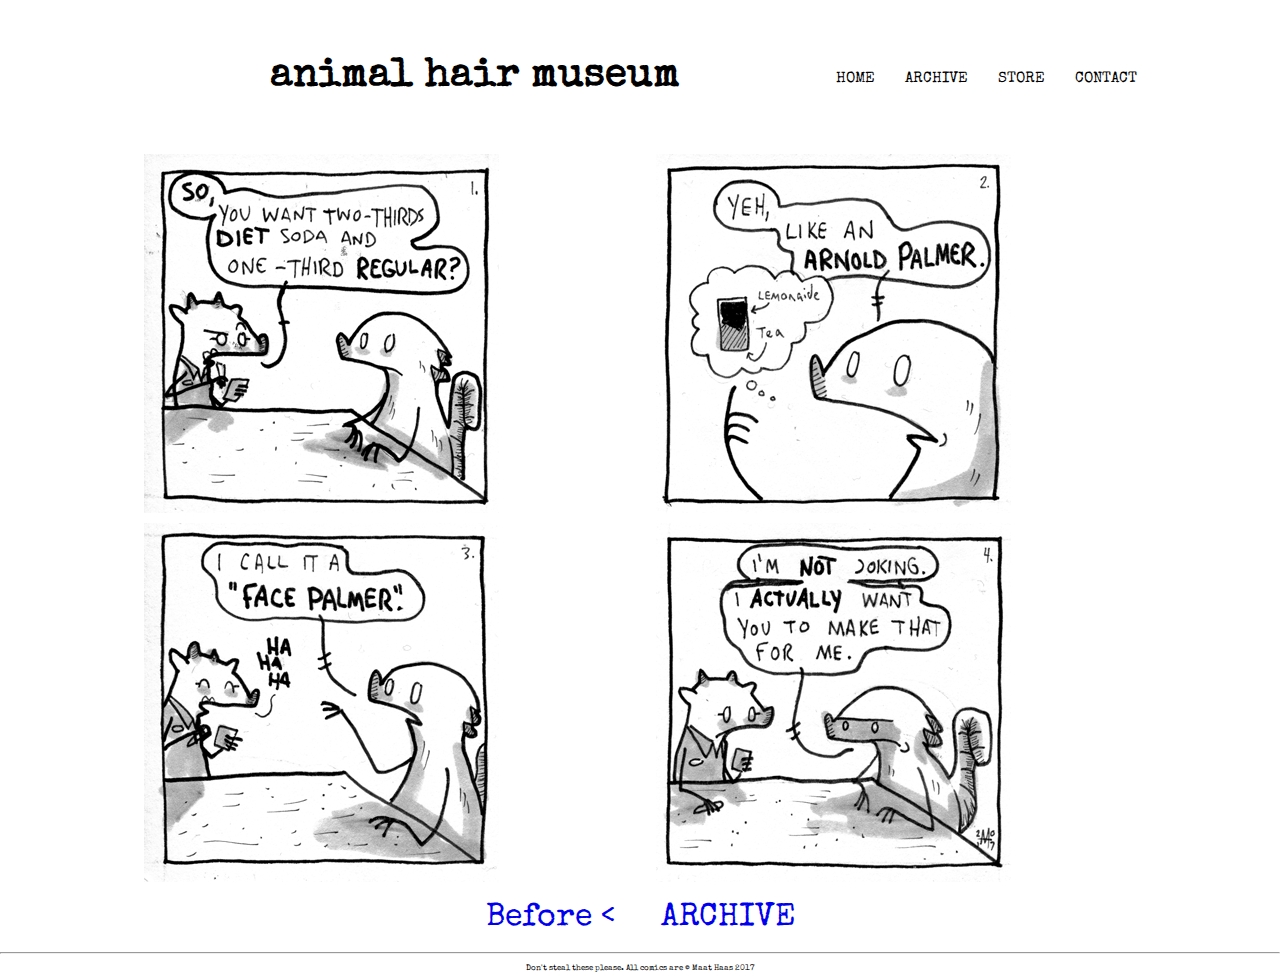
<file: index.html>
<!DOCTYPE html>
<html>
<head>
    <meta charset="UTF-8">
    <title>The Animal Hair Museum's Museum of Animal Hair Museums</title>

<!-- Style Sheet -->
    <link rel = "stylesheet" type = "text/css" href = "css/normalize.css">
    <link rel = "stylesheet" type = "text/css" href = "css/site.css">
    <link rel = "stylesheet" type = "text/css" href = "css/flexbox.css">
    <link rel = "icon" href="img/ahmCrown32x32.jpg" sizes="32x32">
    <link rel = "icon" href="img/ahmCrown192x192.jpg" sizes="192x192">
    <link rel = "apple-touch-icon-precomposed" href="img/ahmCrown180x180.jpg">
<!-- /Style Sheet -->

<!-- Google Fonts -->
    <link href="https://fonts.googleapis.com/css?family=Special+Elite" rel="stylesheet">
<!-- /Google Fonts -->

</head>
<body>

<!-- Header -->
    <header class="main-header">
        <h1 class="name">
            <a href="#" style="color: #000000; text-decoration: none">
                animal hair museum
            </a></h1>
        <ul class="main-nav">
            <li><a href="index.html">home</a></li>
            <li><a href="archive.html">archive</a></li>
            <li class="dropdown"><a href="javascript:void(0)" class="dropbtn">store</a>
            <div class="dropdown-content">
                <a href="http://ahmcomic.bigcartel.com">Big Cartel</a>
                <a href="https://maathaas.threadless.com">Threadless</a>
            </li>
            <li class="dropdown"><a href="javascript:void(0)" class="dropbtn">contact</a>
            <div class="dropdown-content">
                <a href="https://www.facebook.com/AnimalHairMuseum">Facebook</a>
                <a href="https://www.instagram.com/animalhairmuseum/">Instagram</a>
                <a href="https://animalhairmuseum.tumblr.com">Tumblr</a>
                <a href="mailto:animalhairmuseum@gmail.com">Email</a>
            </li>
            </div>
        </ul>
    </header>
<!-- /Header -->

<!-- Comic -->
<div class="row">
    <div class="primary col">
        <img src="img/testCmx/0135/panel1.gif" onclick="openModal();currentSlide(1)" class="hover-shadow">
    </div>
    <div class="secondary col">
        <img src="img/testCmx/0135/panel2.gif" onclick="openModal();currentSlide(2)" class="hover-shadow">
    </div>
</div>
<div class="row">
    <div class="primary col">
        <img src="img/testCmx/0135/panel3.gif" onclick="openModal();currentSlide(3)" class="hover-shadow">
    </div>
    <div class="secondary col">
        <img src="img/testCmx/0135/panel4.gif" onclick="openModal();currentSlide(4)" class="hover-shadow">
    </div>
</div>
<!-- /Comic -->

<!-- Modal -->
<div id="myModal" class="modal">
  <span class="close cursor" onclick="closeModal()">&times;</span>
  <div class="modal-content">

    <div class="mySlides">
      <div class="numbertext">1 / 4</div>
        <img src="img/testCmx/0135/panel1.gif">
    </div>

    <div class="mySlides">
      <div class="numbertext">2 / 4</div>
        <img src="img/testCmx/0135/panel2.gif">
    </div>

    <div class="mySlides">
      <div class="numbertext">3 / 4</div>
        <img src="img/testCmx/0135/panel3.gif">
    </div>

    <div class="mySlides">
      <div class="numbertext">4 / 4</div>
        <img src="img/testCmx/0135/panel4.gif">
    </div>

    <a class="prev" onclick="plusSlides(-1)">&#10094;</a>
    <a class="next" onclick="plusSlides(1)">&#10095;</a>

    <div class="column">
      <img class="demo" src="img/testCmx/0135/panel1.gif" onclick="currentSlide(1)" alt="panel one">
    </div>

    <div class="column">
      <img class="demo" src="img/testCmx/0135/panel2.gif" onclick="currentSlide(2)" alt="panel two">
    </div>

    <div class="column">
      <img class="demo" src="img/testCmx/0135/panel3.gif" onclick="currentSlide(3)" alt="panel three">
    </div>

    <div class="column">
      <img class="demo" src="img/testCmx/0135/panel4.gif" onclick="currentSlide(4)" alt="panel four">
    </div>
  </div>
</div>

<!-- Navigation -->
<div class="navigation">
    <a href="comic/0134/index.html" alt="PREV">  Before &lt; &nbsp; &nbsp;  </a>
    <a href="archive.html" alt="ARCHIVE"> ARCHIVE </a>
</div>
<!-- /Navigation -->

<!-- Copyright -->
<hr>
<div class="copyright">
Don't steal these please. All comics are © Maat Haas 2017 
    </div>
<!-- /Copyright -->

<!-- JavaScript -->
<script src="js/app.js"></script>
<!-- /JavaScript -->
</body>
</html>
</file>
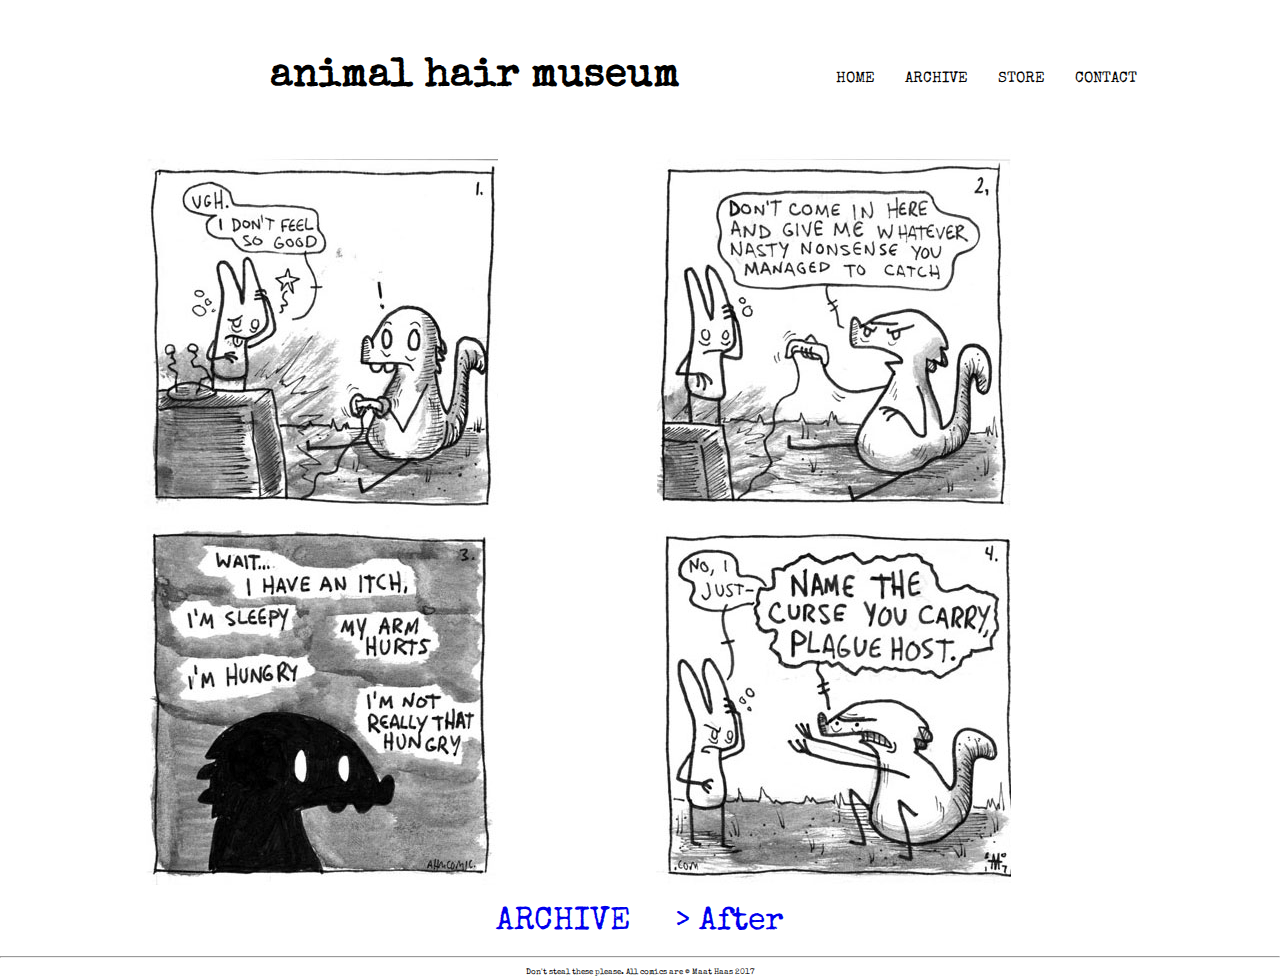
<file: comic/0124/index.html>
<!DOCTYPE html>
<html>
<head>
    <meta charset="UTF-8">
    <title>The Animal Hair Museum's Museum of Animal Hair Museums</title>

<!-- Style Sheet -->
    <link rel = "stylesheet" type = "text/css" href = "../../css/normalize.css">
    <link rel = "stylesheet" type = "text/css" href = "../../css/site.css">
    <link rel = "stylesheet" type = "text/css" href = "../../css/flexbox.css">
    <link rel = "icon" href="../../img/ahmCrown32x32.jpg" sizes="32x32">
    <link rel = "icon" href="../../img/ahmCrown192x192.jpg" sizes="192x192">
    <link rel = "apple-touch-icon-precomposed" href="../../img/ahmCrown180x180.jpg">
<!-- /Style Sheet -->

<!-- Google Fonts -->
    <link href="https://fonts.googleapis.com/css?family=Special+Elite" rel="stylesheet">
<!-- /Google Fonts -->

</head>
<body>

<!-- Header -->
    <header class="main-header">
        <h1 class="name">
            <a href="#" style="color: #000000; text-decoration: none">
                animal hair museum
            </a></h1>
        <ul class="main-nav">
            <li><a href="../../index.html">home</a></li>
            <li><a href="../../archive.html">archive</a></li>
            <li class="dropdown"><a href="javascript:void(0)" class="dropbtn">store</a>
            <div class="dropdown-content">
                <a href="http://ahmcomic.bigcartel.com">Big Cartel</a>
                <a href="https://maathaas.threadless.com">Threadless</a>
            </li>
            <li class="dropdown"><a href="javascript:void(0)" class="dropbtn">contact</a>
            <div class="dropdown-content">
                <a href="https://www.facebook.com/AnimalHairMuseum">Facebook</a>
                <a href="https://www.instagram.com/animalhairmuseum/">Instagram</a>
                <a href="https://animalhairmuseum.tumblr.com">Tumblr</a>
                <a href="mailto:animalhairmuseum@gmail.com">Email</a>
            </li>
            </div>
        </ul>
    </header>
<!-- /Header -->

<!-- Comic -->
<div class="row">
    <div class="primary col">
        <img src="../../img/testCmx/0124/panel1.gif" onclick="openModal();currentSlide(1)" class="hover-shadow">
    </div>
    <div class="secondary col">
        <img src="../../img/testCmx/0124/panel2.gif" onclick="openModal();currentSlide(2)" class="hover-shadow">
    </div>
</div>
<div class="row">
    <div class="primary col">
        <img src="../../img/testCmx/0124/panel3.gif" onclick="openModal();currentSlide(3)" class="hover-shadow">
    </div>
    <div class="secondary col">
        <img src="../../img/testCmx/0124/panel4.gif" onclick="openModal();currentSlide(4)" class="hover-shadow">
    </div>
</div>
<!-- /Comic -->

<!-- Modal -->
<div id="myModal" class="modal">
  <span class="close cursor" onclick="closeModal()">&times;</span>
  <div class="modal-content">

    <div class="mySlides">
      <div class="numbertext">1 / 4</div>
        <img src="../../img/testCmx/0124/panel1.gif">
    </div>

    <div class="mySlides">
      <div class="numbertext">2 / 4</div>
        <img src="../../img/testCmx/0124/panel2.gif">
    </div>

    <div class="mySlides">
      <div class="numbertext">3 / 4</div>
        <img src="../../img/testCmx/0124/panel3.gif">
    </div>

    <div class="mySlides">
      <div class="numbertext">4 / 4</div>
        <img src="../../img/testCmx/0124/panel4.gif">
    </div>

    <a class="prev" onclick="plusSlides(-1)">&#10094;</a>
    <a class="next" onclick="plusSlides(1)">&#10095;</a>

    <div class="column">
      <img class="demo" src="../../img/testCmx/0124/panel1.gif" onclick="currentSlide(1)" alt="panel one">
    </div>

    <div class="column">
      <img class="demo" src="../../img/testCmx/0124/panel2.gif" onclick="currentSlide(2)" alt="panel two">
    </div>

    <div class="column">
      <img class="demo" src="../../img/testCmx/0124/panel3.gif" onclick="currentSlide(3)" alt="panel three">
    </div>

    <div class="column">
      <img class="demo" src="../../img/testCmx/0124/panel4.gif" onclick="currentSlide(4)" alt="panel four">
    </div>
  </div>
</div>

<!-- Navigation -->
<div class="navigation">
    <a href="../../archive.html" alt="ARCHIVE"> ARCHIVE </a>
    <a href="../../comic/0125/index.html" alt="NEXT">  &nbsp; &nbsp; &gt; After  </a>
</div>
<!-- /Navigation -->

<!-- Copyright -->
<hr>
<div class="copyright">
Don't steal these please. All comics are © Maat Haas 2017 
    </div>
<!-- /Copyright -->

<!-- JavaScript -->
<script src="../../js/app.js"></script>
<!-- /JavaScript -->
</body>
</html>
</file>
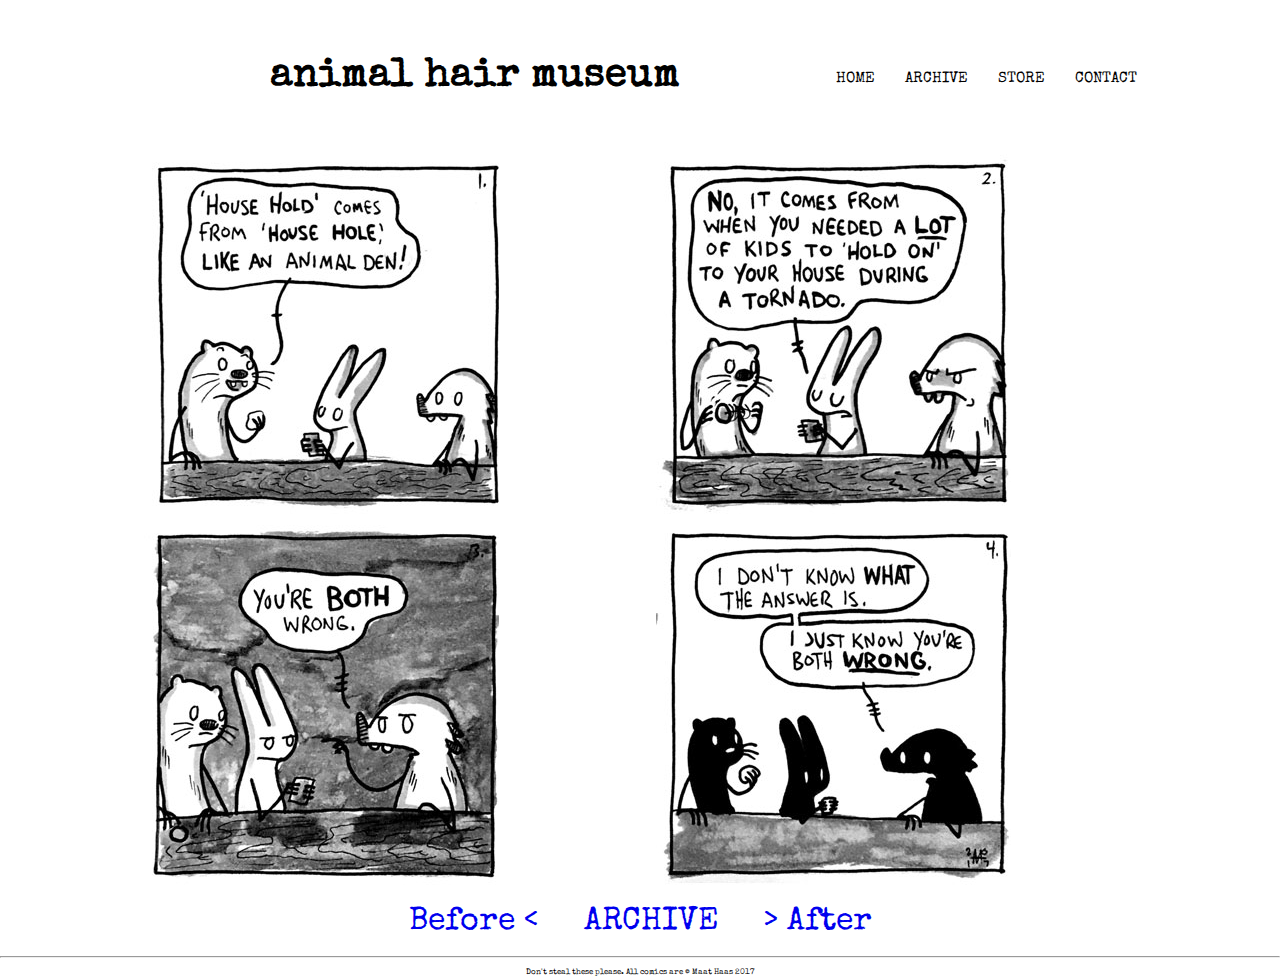
<file: comic/0125/index.html>
<!DOCTYPE html>
<html>
<head>
    <meta charset="UTF-8">
    <title>The Animal Hair Museum's Museum of Animal Hair Museums</title>

<!-- Style Sheet -->
    <link rel = "stylesheet" type = "text/css" href = "../../css/normalize.css">
    <link rel = "stylesheet" type = "text/css" href = "../../css/site.css">
    <link rel = "stylesheet" type = "text/css" href = "../../css/flexbox.css">
    <link rel = "icon" href="../../img/ahmCrown32x32.jpg" sizes="32x32">
    <link rel = "icon" href="../../img/ahmCrown192x192.jpg" sizes="192x192">
    <link rel = "apple-touch-icon-precomposed" href="../../img/ahmCrown180x180.jpg">
<!-- /Style Sheet -->

<!-- Google Fonts -->
    <link href="https://fonts.googleapis.com/css?family=Special+Elite" rel="stylesheet">
<!-- /Google Fonts -->

</head>
<body>

<!-- Header -->
    <header class="main-header">
        <h1 class="name">
            <a href="#" style="color: #000000; text-decoration: none">
                animal hair museum
            </a></h1>
        <ul class="main-nav">
            <li><a href="../../index.html">home</a></li>
            <li><a href="../../archive.html">archive</a></li>
            <li class="dropdown"><a href="javascript:void(0)" class="dropbtn">store</a>
            <div class="dropdown-content">
                <a href="http://ahmcomic.bigcartel.com">Big Cartel</a>
                <a href="https://maathaas.threadless.com">Threadless</a>
            </li>
            <li class="dropdown"><a href="javascript:void(0)" class="dropbtn">contact</a>
            <div class="dropdown-content">
                <a href="https://www.facebook.com/AnimalHairMuseum">Facebook</a>
                <a href="https://www.instagram.com/animalhairmuseum/">Instagram</a>
                <a href="https://animalhairmuseum.tumblr.com">Tumblr</a>
                <a href="mailto:animalhairmuseum@gmail.com">Email</a>
            </li>
            </div>
        </ul>
    </header>
<!-- /Header -->

<!-- Comic -->
<div class="row">
    <div class="primary col">
        <img src="../../img/testCmx/0125/panel1.gif" onclick="openModal();currentSlide(1)" class="hover-shadow">
    </div>
    <div class="secondary col">
        <img src="../../img/testCmx/0125/panel2.gif" onclick="openModal();currentSlide(2)" class="hover-shadow">
    </div>
</div>
<div class="row">
    <div class="primary col">
        <img src="../../img/testCmx/0125/panel3.gif" onclick="openModal();currentSlide(3)" class="hover-shadow">
    </div>
    <div class="secondary col">
        <img src="../../img/testCmx/0125/panel4.gif" onclick="openModal();currentSlide(4)" class="hover-shadow">
    </div>
</div>
<!-- /Comic -->

<!-- Modal -->
<div id="myModal" class="modal">
  <span class="close cursor" onclick="closeModal()">&times;</span>
  <div class="modal-content">

    <div class="mySlides">
      <div class="numbertext">1 / 4</div>
        <img src="../../img/testCmx/0125/panel1.gif">
    </div>

    <div class="mySlides">
      <div class="numbertext">2 / 4</div>
        <img src="../../img/testCmx/0125/panel2.gif">
    </div>

    <div class="mySlides">
      <div class="numbertext">3 / 4</div>
        <img src="../../img/testCmx/0125/panel3.gif">
    </div>

    <div class="mySlides">
      <div class="numbertext">4 / 4</div>
        <img src="../../img/testCmx/0125/panel4.gif">
    </div>

    <a class="prev" onclick="plusSlides(-1)">&#10094;</a>
    <a class="next" onclick="plusSlides(1)">&#10095;</a>

    <div class="column">
      <img class="demo" src="../../img/testCmx/0125/panel1.gif" onclick="currentSlide(1)" alt="panel one">
    </div>

    <div class="column">
      <img class="demo" src="../../img/testCmx/0125/panel2.gif" onclick="currentSlide(2)" alt="panel two">
    </div>

    <div class="column">
      <img class="demo" src="../../img/testCmx/0125/panel3.gif" onclick="currentSlide(3)" alt="panel three">
    </div>

    <div class="column">
      <img class="demo" src="../../img/testCmx/0125/panel4.gif" onclick="currentSlide(4)" alt="panel four">
    </div>
  </div>
</div>

<!-- Navigation -->
<div class="navigation">
    <a href="../../comic/0124/index.html" alt="PREV">  Before &lt; &nbsp; &nbsp;  </a>
    <a href="../../archive.html" alt="ARCHIVE"> ARCHIVE </a>
    <a href="../../comic/0126/index.html" alt="NEXT">  &nbsp; &nbsp; &gt; After  </a>
</div>
<!-- /Navigation -->

<!-- Copyright -->
<hr>
<div class="copyright">
Don't steal these please. All comics are © Maat Haas 2017 
    </div>
<!-- /Copyright -->

<!-- JavaScript -->
<script src="../../js/app.js"></script>
<!-- /JavaScript -->
</body>
</html>
</file>
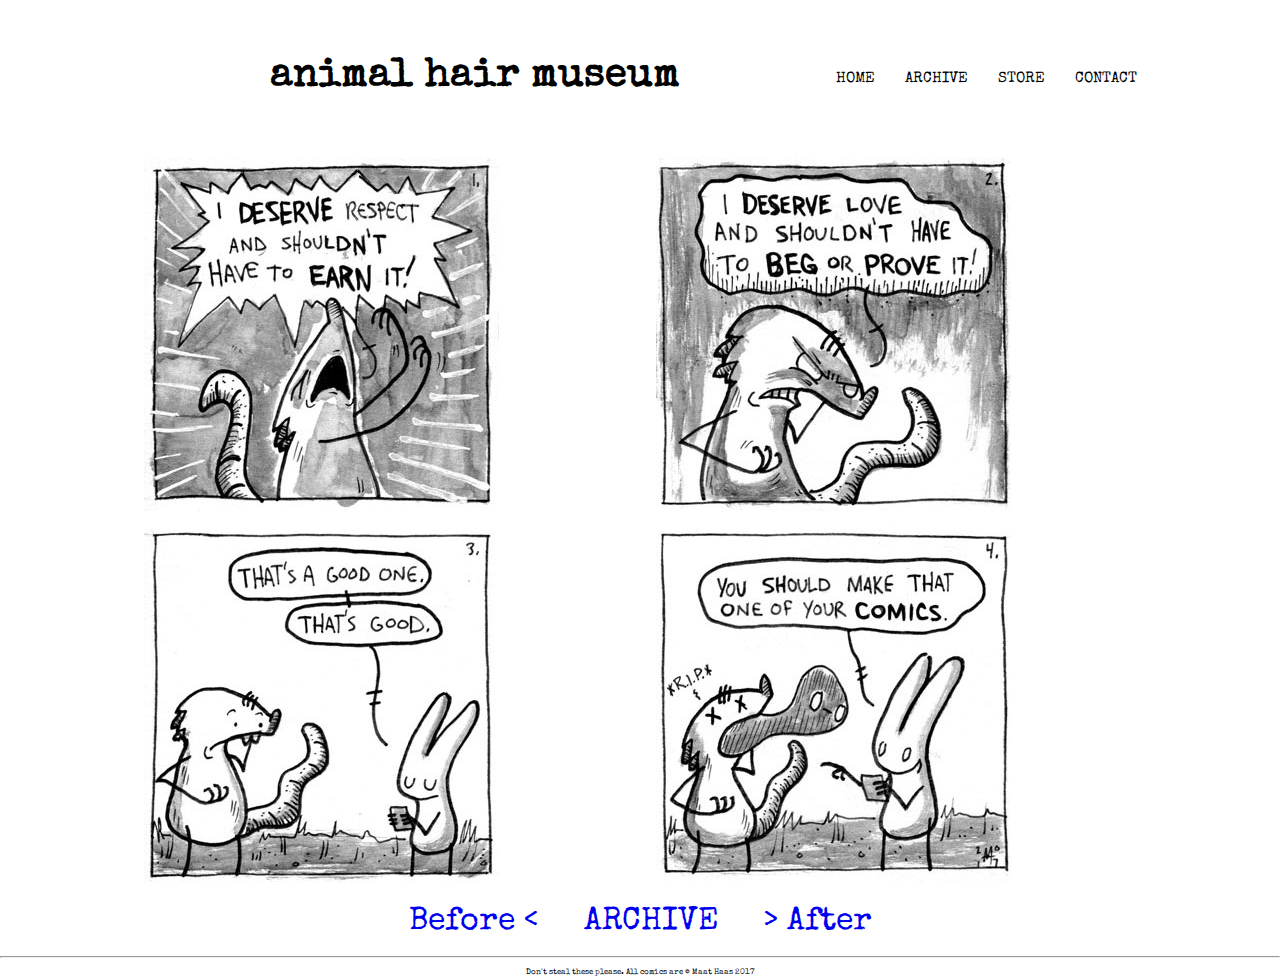
<file: comic/0126/index.html>
<!DOCTYPE html>
<html>
<head>
    <meta charset="UTF-8">
    <title>The Animal Hair Museum's Museum of Animal Hair Museums</title>

<!-- Style Sheet -->
    <link rel = "stylesheet" type = "text/css" href = "../../css/normalize.css">
    <link rel = "stylesheet" type = "text/css" href = "../../css/site.css">
    <link rel = "stylesheet" type = "text/css" href = "../../css/flexbox.css">
    <link rel = "icon" href="../../img/ahmCrown32x32.jpg" sizes="32x32">
    <link rel = "icon" href="../../img/ahmCrown192x192.jpg" sizes="192x192">
    <link rel = "apple-touch-icon-precomposed" href="../../img/ahmCrown180x180.jpg">
<!-- /Style Sheet -->

<!-- Google Fonts -->
    <link href="https://fonts.googleapis.com/css?family=Special+Elite" rel="stylesheet">
<!-- /Google Fonts -->

</head>
<body>

<!-- Header -->
    <header class="main-header">
        <h1 class="name">
            <a href="#" style="color: #000000; text-decoration: none">
                animal hair museum
            </a></h1>
        <ul class="main-nav">
            <li><a href="../../index.html">home</a></li>
            <li><a href="../../archive.html">archive</a></li>
            <li class="dropdown"><a href="javascript:void(0)" class="dropbtn">store</a>
            <div class="dropdown-content">
                <a href="http://ahmcomic.bigcartel.com">Big Cartel</a>
                <a href="https://maathaas.threadless.com">Threadless</a>
            </li>
            <li class="dropdown"><a href="javascript:void(0)" class="dropbtn">contact</a>
            <div class="dropdown-content">
                <a href="https://www.facebook.com/AnimalHairMuseum">Facebook</a>
                <a href="https://www.instagram.com/animalhairmuseum/">Instagram</a>
                <a href="https://animalhairmuseum.tumblr.com">Tumblr</a>
                <a href="mailto:animalhairmuseum@gmail.com">Email</a>
            </li>
            </div>
        </ul>
    </header>
<!-- /Header -->

<!-- Comic -->
<div class="row">
    <div class="primary col">
        <img src="../../img/testCmx/0126/panel1.gif" onclick="openModal();currentSlide(1)" class="hover-shadow">
    </div>
    <div class="secondary col">
        <img src="../../img/testCmx/0126/panel2.gif" onclick="openModal();currentSlide(2)" class="hover-shadow">
    </div>
</div>
<div class="row">
    <div class="primary col">
        <img src="../../img/testCmx/0126/panel3.gif" onclick="openModal();currentSlide(3)" class="hover-shadow">
    </div>
    <div class="secondary col">
        <img src="../../img/testCmx/0126/panel4.gif" onclick="openModal();currentSlide(4)" class="hover-shadow">
    </div>
</div>
<!-- /Comic -->

<!-- Modal -->
<div id="myModal" class="modal">
  <span class="close cursor" onclick="closeModal()">&times;</span>
  <div class="modal-content">

    <div class="mySlides">
      <div class="numbertext">1 / 4</div>
        <img src="../../img/testCmx/0126/panel1.gif">
    </div>

    <div class="mySlides">
      <div class="numbertext">2 / 4</div>
        <img src="../../img/testCmx/0126/panel2.gif">
    </div>

    <div class="mySlides">
      <div class="numbertext">3 / 4</div>
        <img src="../../img/testCmx/0126/panel3.gif">
    </div>

    <div class="mySlides">
      <div class="numbertext">4 / 4</div>
        <img src="../../img/testCmx/0126/panel4.gif">
    </div>

    <a class="prev" onclick="plusSlides(-1)">&#10094;</a>
    <a class="next" onclick="plusSlides(1)">&#10095;</a>

    <div class="column">
      <img class="demo" src="../../img/testCmx/0126/panel1.gif" onclick="currentSlide(1)" alt="panel one">
    </div>

    <div class="column">
      <img class="demo" src="../../img/testCmx/0126/panel2.gif" onclick="currentSlide(2)" alt="panel two">
    </div>

    <div class="column">
      <img class="demo" src="../../img/testCmx/0126/panel3.gif" onclick="currentSlide(3)" alt="panel three">
    </div>

    <div class="column">
      <img class="demo" src="../../img/testCmx/0126/panel4.gif" onclick="currentSlide(4)" alt="panel four">
    </div>
  </div>
</div>

<!-- Navigation -->
<div class="navigation">
    <a href="../../comic/0125/index.html" alt="PREV">  Before &lt; &nbsp; &nbsp;  </a>
    <a href="../../archive.html" alt="ARCHIVE"> ARCHIVE </a>
    <a href="../../comic/0127/index.html" alt="NEXT">  &nbsp; &nbsp; &gt; After  </a>
</div>
<!-- /Navigation -->

<!-- Copyright -->
<hr>
<div class="copyright">
Don't steal these please. All comics are © Maat Haas 2017 
    </div>
<!-- /Copyright -->

<!-- JavaScript -->
<script src="../../js/app.js"></script>
<!-- /JavaScript -->
</body>
</html>
</file>
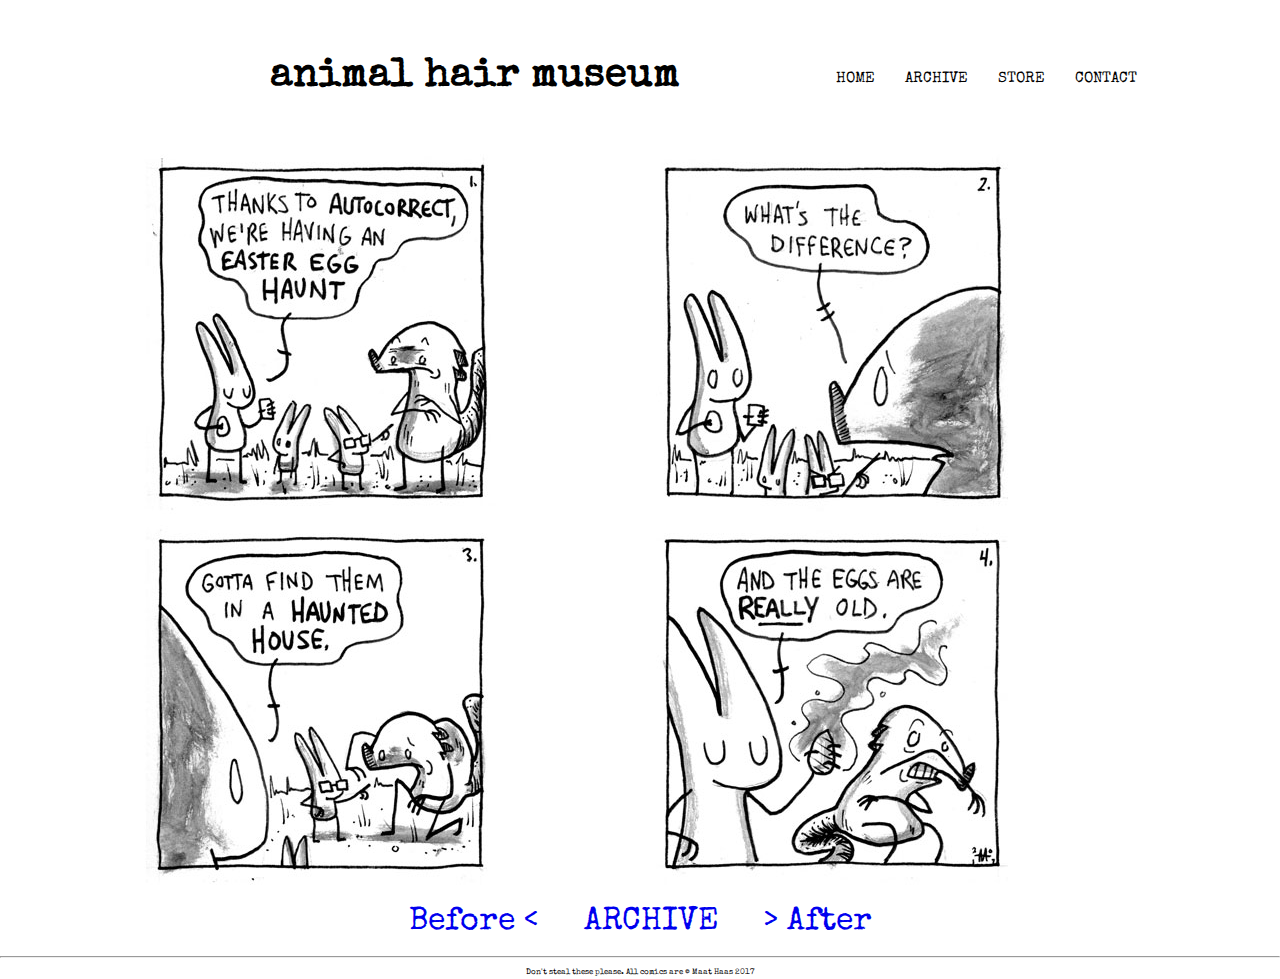
<file: comic/0127/index.html>
<!DOCTYPE html>
<html>
<head>
    <meta charset="UTF-8">
    <title>The Animal Hair Museum's Museum of Animal Hair Museums</title>

<!-- Style Sheet -->
    <link rel = "stylesheet" type = "text/css" href = "../../css/normalize.css">
    <link rel = "stylesheet" type = "text/css" href = "../../css/site.css">
    <link rel = "stylesheet" type = "text/css" href = "../../css/flexbox.css">
    <link rel = "icon" href="../../img/ahmCrown32x32.jpg" sizes="32x32">
    <link rel = "icon" href="../../img/ahmCrown192x192.jpg" sizes="192x192">
    <link rel = "apple-touch-icon-precomposed" href="../../img/ahmCrown180x180.jpg">
<!-- /Style Sheet -->

<!-- Google Fonts -->
    <link href="https://fonts.googleapis.com/css?family=Special+Elite" rel="stylesheet">
<!-- /Google Fonts -->

</head>
<body>

<!-- Header -->
    <header class="main-header">
        <h1 class="name">
            <a href="#" style="color: #000000; text-decoration: none">
                animal hair museum
            </a></h1>
        <ul class="main-nav">
            <li><a href="../../index.html">home</a></li>
            <li><a href="../../archive.html">archive</a></li>
            <li class="dropdown"><a href="javascript:void(0)" class="dropbtn">store</a>
            <div class="dropdown-content">
                <a href="http://ahmcomic.bigcartel.com">Big Cartel</a>
                <a href="https://maathaas.threadless.com">Threadless</a>
            </li>
            <li class="dropdown"><a href="javascript:void(0)" class="dropbtn">contact</a>
            <div class="dropdown-content">
                <a href="https://www.facebook.com/AnimalHairMuseum">Facebook</a>
                <a href="https://www.instagram.com/animalhairmuseum/">Instagram</a>
                <a href="https://animalhairmuseum.tumblr.com">Tumblr</a>
                <a href="mailto:animalhairmuseum@gmail.com">Email</a>
            </li>
            </div>
        </ul>
    </header>
<!-- /Header -->

<!-- Comic -->
<div class="row">
    <div class="primary col">
        <img src="../../img/testCmx/0127/panel1.gif" onclick="openModal();currentSlide(1)" class="hover-shadow">
    </div>
    <div class="secondary col">
        <img src="../../img/testCmx/0127/panel2.gif" onclick="openModal();currentSlide(2)" class="hover-shadow">
    </div>
</div>
<div class="row">
    <div class="primary col">
        <img src="../../img/testCmx/0127/panel3.gif" onclick="openModal();currentSlide(3)" class="hover-shadow">
    </div>
    <div class="secondary col">
        <img src="../../img/testCmx/0127/panel4.gif" onclick="openModal();currentSlide(4)" class="hover-shadow">
    </div>
</div>
<!-- /Comic -->

<!-- Modal -->
<div id="myModal" class="modal">
  <span class="close cursor" onclick="closeModal()">&times;</span>
  <div class="modal-content">

    <div class="mySlides">
      <div class="numbertext">1 / 4</div>
        <img src="../../img/testCmx/0127/panel1.gif">
    </div>

    <div class="mySlides">
      <div class="numbertext">2 / 4</div>
        <img src="../../img/testCmx/0127/panel2.gif">
    </div>

    <div class="mySlides">
      <div class="numbertext">3 / 4</div>
        <img src="../../img/testCmx/0127/panel3.gif">
    </div>

    <div class="mySlides">
      <div class="numbertext">4 / 4</div>
        <img src="../../img/testCmx/0127/panel4.gif">
    </div>

    <a class="prev" onclick="plusSlides(-1)">&#10094;</a>
    <a class="next" onclick="plusSlides(1)">&#10095;</a>

    <div class="column">
      <img class="demo" src="../../img/testCmx/0127/panel1.gif" onclick="currentSlide(1)" alt="panel one">
    </div>

    <div class="column">
      <img class="demo" src="../../img/testCmx/0127/panel2.gif" onclick="currentSlide(2)" alt="panel two">
    </div>

    <div class="column">
      <img class="demo" src="../../img/testCmx/0127/panel3.gif" onclick="currentSlide(3)" alt="panel three">
    </div>

    <div class="column">
      <img class="demo" src="../../img/testCmx/0127/panel4.gif" onclick="currentSlide(4)" alt="panel four">
    </div>
  </div>
</div>

<!-- Navigation -->
<div class="navigation">
    <a href="../../comic/0126/index.html" alt="PREV">  Before &lt; &nbsp; &nbsp;  </a>
    <a href="../../archive.html" alt="ARCHIVE"> ARCHIVE </a>
    <a href="../../comic/0128/index.html" alt="NEXT">  &nbsp; &nbsp; &gt; After  </a>
</div>
<!-- /Navigation -->

<!-- Copyright -->
<hr>
<div class="copyright">
Don't steal these please. All comics are © Maat Haas 2017 
    </div>
<!-- /Copyright -->

<!-- JavaScript -->
<script src="../../js/app.js"></script>
<!-- /JavaScript -->
</body>
</html>
</file>
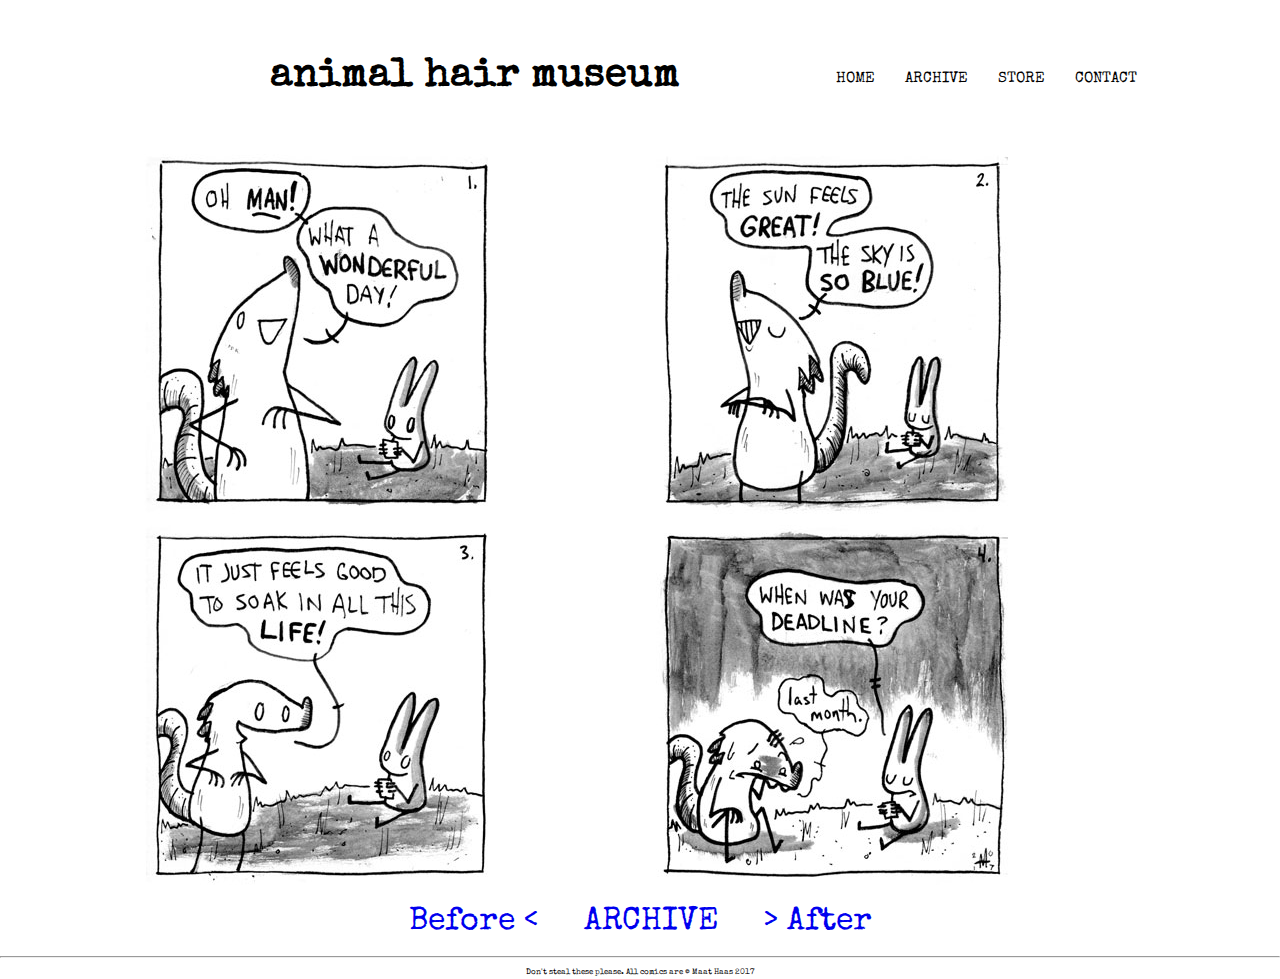
<file: comic/0128/index.html>
<!DOCTYPE html>
<html>
<head>
    <meta charset="UTF-8">
    <title>The Animal Hair Museum's Museum of Animal Hair Museums</title>

<!-- Style Sheet -->
    <link rel = "stylesheet" type = "text/css" href = "../../css/normalize.css">
    <link rel = "stylesheet" type = "text/css" href = "../../css/site.css">
    <link rel = "stylesheet" type = "text/css" href = "../../css/flexbox.css">
    <link rel = "icon" href="../../img/ahmCrown32x32.jpg" sizes="32x32">
    <link rel = "icon" href="../../img/ahmCrown192x192.jpg" sizes="192x192">
    <link rel = "apple-touch-icon-precomposed" href="../../img/ahmCrown180x180.jpg">
<!-- /Style Sheet -->

<!-- Google Fonts -->
    <link href="https://fonts.googleapis.com/css?family=Special+Elite" rel="stylesheet">
<!-- /Google Fonts -->

</head>
<body>

<!-- Header -->
    <header class="main-header">
        <h1 class="name">
            <a href="#" style="color: #000000; text-decoration: none">
                animal hair museum
            </a></h1>
        <ul class="main-nav">
            <li><a href="../../index.html">home</a></li>
            <li><a href="../../archive.html">archive</a></li>
            <li class="dropdown"><a href="javascript:void(0)" class="dropbtn">store</a>
            <div class="dropdown-content">
                <a href="http://ahmcomic.bigcartel.com">Big Cartel</a>
                <a href="https://maathaas.threadless.com">Threadless</a>
            </li>
            <li class="dropdown"><a href="javascript:void(0)" class="dropbtn">contact</a>
            <div class="dropdown-content">
                <a href="https://www.facebook.com/AnimalHairMuseum">Facebook</a>
                <a href="https://www.instagram.com/animalhairmuseum/">Instagram</a>
                <a href="https://animalhairmuseum.tumblr.com">Tumblr</a>
                <a href="mailto:animalhairmuseum@gmail.com">Email</a>
            </li>
            </div>
        </ul>
    </header>
<!-- /Header -->

<!-- Comic -->
<div class="row">
    <div class="primary col">
        <img src="../../img/testCmx/0128/panel1.gif" onclick="openModal();currentSlide(1)" class="hover-shadow">
    </div>
    <div class="secondary col">
        <img src="../../img/testCmx/0128/panel2.gif" onclick="openModal();currentSlide(2)" class="hover-shadow">
    </div>
</div>
<div class="row">
    <div class="primary col">
        <img src="../../img/testCmx/0128/panel3.gif" onclick="openModal();currentSlide(3)" class="hover-shadow">
    </div>
    <div class="secondary col">
        <img src="../../img/testCmx/0128/panel4.gif" onclick="openModal();currentSlide(4)" class="hover-shadow">
    </div>
</div>
<!-- /Comic -->

<!-- Modal -->
<div id="myModal" class="modal">
  <span class="close cursor" onclick="closeModal()">&times;</span>
  <div class="modal-content">

    <div class="mySlides">
      <div class="numbertext">1 / 4</div>
        <img src="../../img/testCmx/0128/panel1.gif">
    </div>

    <div class="mySlides">
      <div class="numbertext">2 / 4</div>
        <img src="../../img/testCmx/0128/panel2.gif">
    </div>

    <div class="mySlides">
      <div class="numbertext">3 / 4</div>
        <img src="../../img/testCmx/0128/panel3.gif">
    </div>

    <div class="mySlides">
      <div class="numbertext">4 / 4</div>
        <img src="../../img/testCmx/0128/panel4.gif">
    </div>

    <a class="prev" onclick="plusSlides(-1)">&#10094;</a>
    <a class="next" onclick="plusSlides(1)">&#10095;</a>

    <div class="column">
      <img class="demo" src="../../img/testCmx/0128/panel1.gif" onclick="currentSlide(1)" alt="panel one">
    </div>

    <div class="column">
      <img class="demo" src="../../img/testCmx/0128/panel2.gif" onclick="currentSlide(2)" alt="panel two">
    </div>

    <div class="column">
      <img class="demo" src="../../img/testCmx/0128/panel3.gif" onclick="currentSlide(3)" alt="panel three">
    </div>

    <div class="column">
      <img class="demo" src="../../img/testCmx/0128/panel4.gif" onclick="currentSlide(4)" alt="panel four">
    </div>
  </div>
</div>

<!-- Navigation -->
<div class="navigation">
    <a href="../../comic/0127/index.html" alt="PREV">  Before &lt; &nbsp; &nbsp;  </a>
    <a href="../../archive.html" alt="ARCHIVE"> ARCHIVE </a>
    <a href="../../comic/0129/index.html" alt="NEXT">  &nbsp; &nbsp; &gt; After  </a>
</div>
<!-- /Navigation -->

<!-- Copyright -->
<hr>
<div class="copyright">
Don't steal these please. All comics are © Maat Haas 2017 
    </div>
<!-- /Copyright -->

<!-- JavaScript -->
<script src="../../js/app.js"></script>
<!-- /JavaScript -->
</body>
</html>
</file>
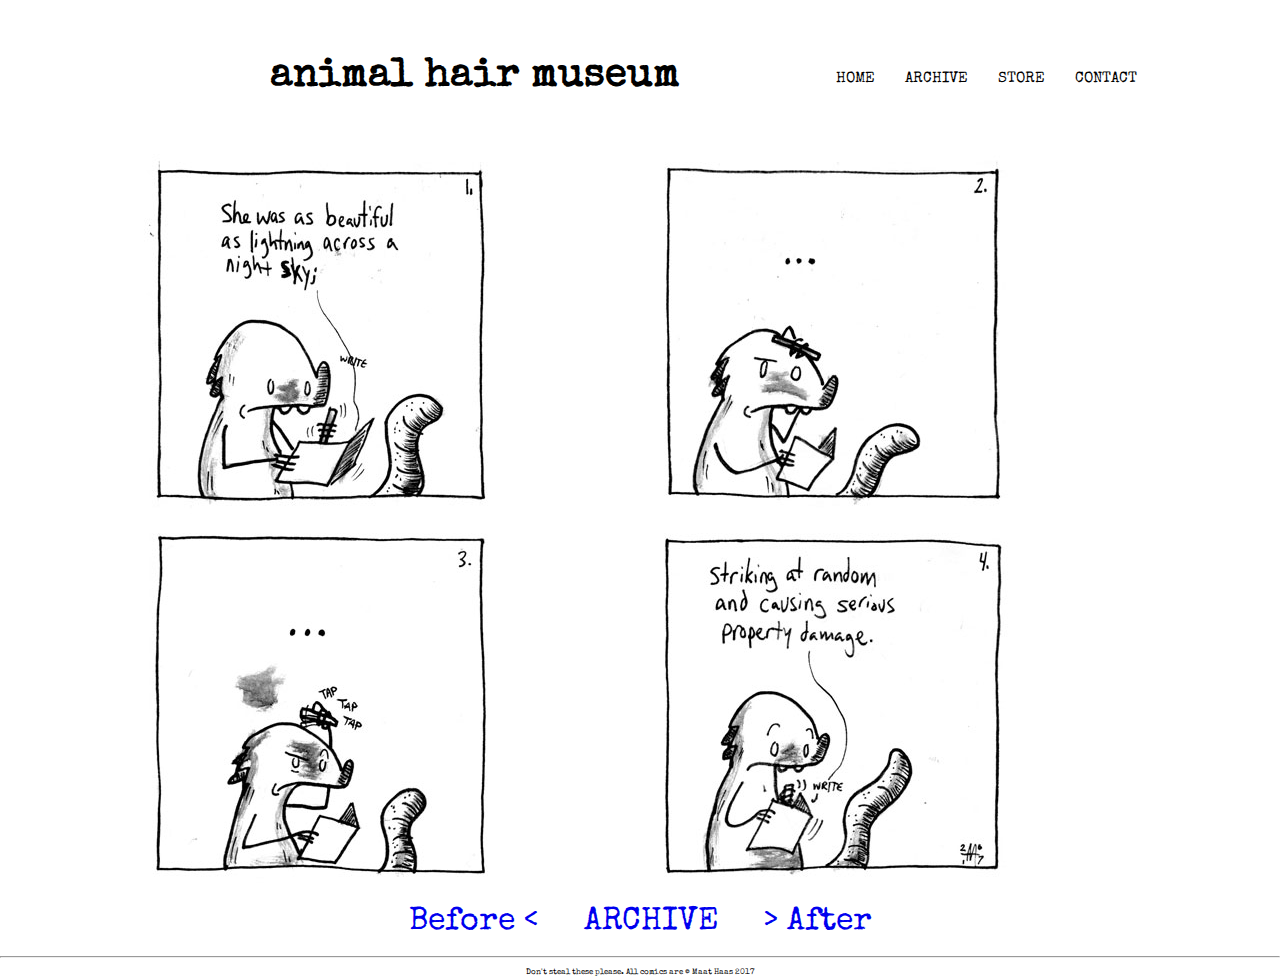
<file: comic/0129/index.html>
<!DOCTYPE html>
<html>
<head>
    <meta charset="UTF-8">
    <title>The Animal Hair Museum's Museum of Animal Hair Museums</title>

<!-- Style Sheet -->
    <link rel = "stylesheet" type = "text/css" href = "../../css/normalize.css">
    <link rel = "stylesheet" type = "text/css" href = "../../css/site.css">
    <link rel = "stylesheet" type = "text/css" href = "../../css/flexbox.css">
    <link rel = "icon" href="../../img/ahmCrown32x32.jpg" sizes="32x32">
    <link rel = "icon" href="../../img/ahmCrown192x192.jpg" sizes="192x192">
    <link rel = "apple-touch-icon-precomposed" href="../../img/ahmCrown180x180.jpg">
<!-- /Style Sheet -->

<!-- Google Fonts -->
    <link href="https://fonts.googleapis.com/css?family=Special+Elite" rel="stylesheet">
<!-- /Google Fonts -->

</head>
<body>

<!-- Header -->
    <header class="main-header">
        <h1 class="name">
            <a href="#" style="color: #000000; text-decoration: none">
                animal hair museum
            </a></h1>
        <ul class="main-nav">
            <li><a href="../../index.html">home</a></li>
            <li><a href="../../archive.html">archive</a></li>
            <li class="dropdown"><a href="javascript:void(0)" class="dropbtn">store</a>
            <div class="dropdown-content">
                <a href="http://ahmcomic.bigcartel.com">Big Cartel</a>
                <a href="https://maathaas.threadless.com">Threadless</a>
            </li>
            <li class="dropdown"><a href="javascript:void(0)" class="dropbtn">contact</a>
            <div class="dropdown-content">
                <a href="https://www.facebook.com/AnimalHairMuseum">Facebook</a>
                <a href="https://www.instagram.com/animalhairmuseum/">Instagram</a>
                <a href="https://animalhairmuseum.tumblr.com">Tumblr</a>
                <a href="mailto:animalhairmuseum@gmail.com">Email</a>
            </li>
            </div>
        </ul>
    </header>
<!-- /Header -->

<!-- Comic -->
<div class="row">
    <div class="primary col">
        <img src="../../img/testCmx/0129/panel1.gif" onclick="openModal();currentSlide(1)" class="hover-shadow">
    </div>
    <div class="secondary col">
        <img src="../../img/testCmx/0129/panel2.gif" onclick="openModal();currentSlide(2)" class="hover-shadow">
    </div>
</div>
<div class="row">
    <div class="primary col">
        <img src="../../img/testCmx/0129/panel3.gif" onclick="openModal();currentSlide(3)" class="hover-shadow">
    </div>
    <div class="secondary col">
        <img src="../../img/testCmx/0129/panel4.gif" onclick="openModal();currentSlide(4)" class="hover-shadow">
    </div>
</div>
<!-- /Comic -->

<!-- Modal -->
<div id="myModal" class="modal">
  <span class="close cursor" onclick="closeModal()">&times;</span>
  <div class="modal-content">

    <div class="mySlides">
      <div class="numbertext">1 / 4</div>
        <img src="../../img/testCmx/0129/panel1.gif">
    </div>

    <div class="mySlides">
      <div class="numbertext">2 / 4</div>
        <img src="../../img/testCmx/0129/panel2.gif">
    </div>

    <div class="mySlides">
      <div class="numbertext">3 / 4</div>
        <img src="../../img/testCmx/0129/panel3.gif">
    </div>

    <div class="mySlides">
      <div class="numbertext">4 / 4</div>
        <img src="../../img/testCmx/0129/panel4.gif">
    </div>

    <a class="prev" onclick="plusSlides(-1)">&#10094;</a>
    <a class="next" onclick="plusSlides(1)">&#10095;</a>

    <div class="column">
      <img class="demo" src="../../img/testCmx/0129/panel1.gif" onclick="currentSlide(1)" alt="panel one">
    </div>

    <div class="column">
      <img class="demo" src="../../img/testCmx/0129/panel2.gif" onclick="currentSlide(2)" alt="panel two">
    </div>

    <div class="column">
      <img class="demo" src="../../img/testCmx/0129/panel3.gif" onclick="currentSlide(3)" alt="panel three">
    </div>

    <div class="column">
      <img class="demo" src="../../img/testCmx/0129/panel4.gif" onclick="currentSlide(4)" alt="panel four">
    </div>
  </div>
</div>

<!-- Navigation -->
<div class="navigation">
    <a href="../../comic/0128/index.html" alt="PREV">  Before &lt; &nbsp; &nbsp;  </a>
    <a href="../../archive.html" alt="ARCHIVE"> ARCHIVE </a>
    <a href="../../comic/0130/index.html" alt="NEXT">  &nbsp; &nbsp; &gt; After  </a>
</div>
<!-- /Navigation -->

<!-- Copyright -->
<hr>
<div class="copyright">
Don't steal these please. All comics are © Maat Haas 2017 
    </div>
<!-- /Copyright -->

<!-- JavaScript -->
<script src="../../js/app.js"></script>
<!-- /JavaScript -->
</body>
</html>
</file>
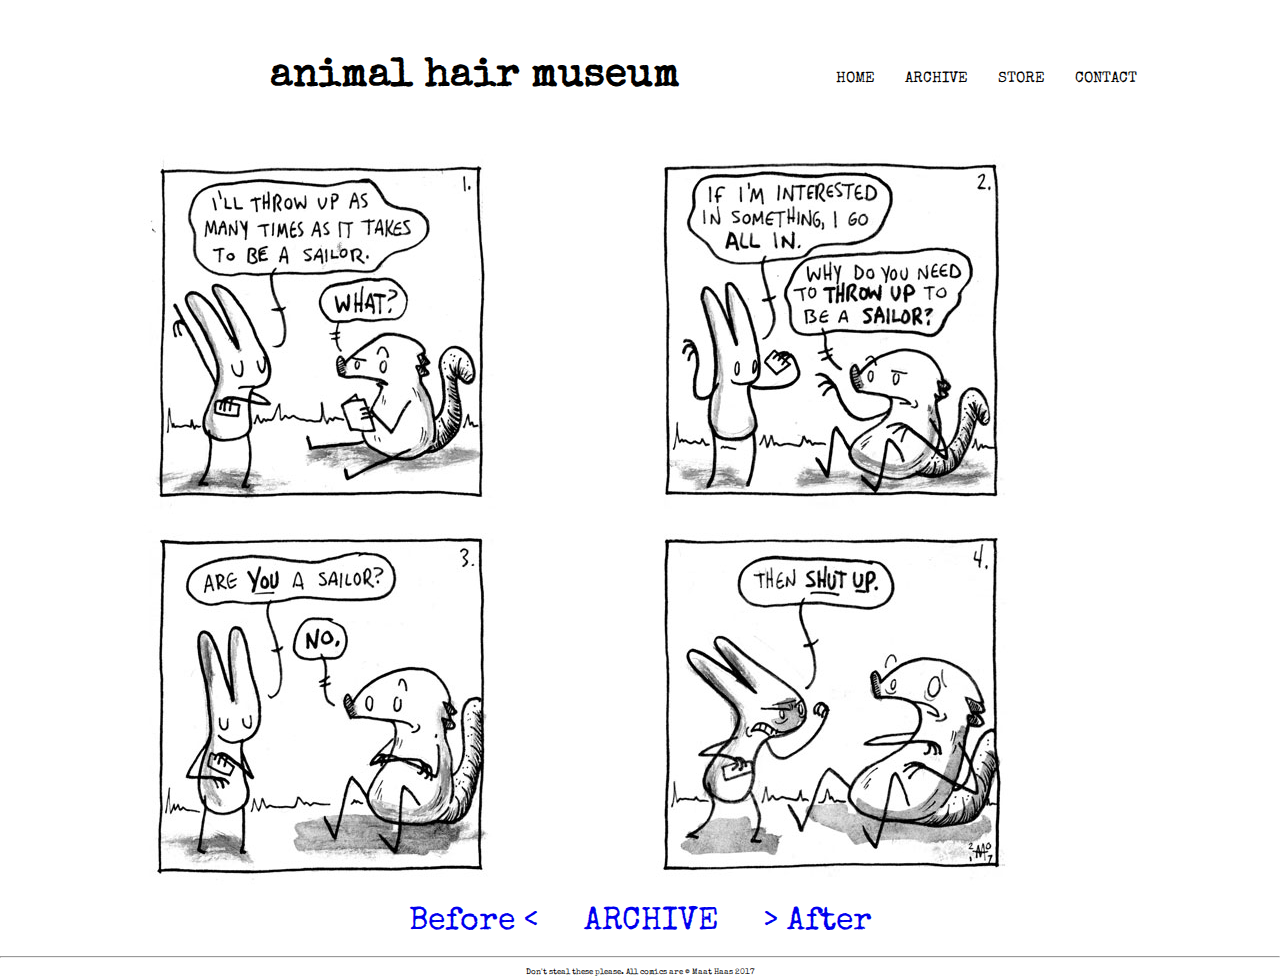
<file: comic/0130/index.html>
<!DOCTYPE html>
<html>
<head>
    <meta charset="UTF-8">
    <title>The Animal Hair Museum's Museum of Animal Hair Museums</title>

<!-- Style Sheet -->
    <link rel = "stylesheet" type = "text/css" href = "../../css/normalize.css">
    <link rel = "stylesheet" type = "text/css" href = "../../css/site.css">
    <link rel = "stylesheet" type = "text/css" href = "../../css/flexbox.css">
    <link rel = "icon" href="../../img/ahmCrown32x32.jpg" sizes="32x32">
    <link rel = "icon" href="../../img/ahmCrown192x192.jpg" sizes="192x192">
    <link rel = "apple-touch-icon-precomposed" href="../../img/ahmCrown180x180.jpg">
<!-- /Style Sheet -->

<!-- Google Fonts -->
    <link href="https://fonts.googleapis.com/css?family=Special+Elite" rel="stylesheet">
<!-- /Google Fonts -->

</head>
<body>

<!-- Header -->
    <header class="main-header">
        <h1 class="name">
            <a href="#" style="color: #000000; text-decoration: none">
                animal hair museum
            </a></h1>
        <ul class="main-nav">
            <li><a href="../../index.html">home</a></li>
            <li><a href="../../archive.html">archive</a></li>
            <li class="dropdown"><a href="javascript:void(0)" class="dropbtn">store</a>
            <div class="dropdown-content">
                <a href="http://ahmcomic.bigcartel.com">Big Cartel</a>
                <a href="https://maathaas.threadless.com">Threadless</a>
            </li>
            <li class="dropdown"><a href="javascript:void(0)" class="dropbtn">contact</a>
            <div class="dropdown-content">
                <a href="https://www.facebook.com/AnimalHairMuseum">Facebook</a>
                <a href="https://www.instagram.com/animalhairmuseum/">Instagram</a>
                <a href="https://animalhairmuseum.tumblr.com">Tumblr</a>
                <a href="mailto:animalhairmuseum@gmail.com">Email</a>
            </li>
            </div>
        </ul>
    </header>
<!-- /Header -->

<!-- Comic -->
<div class="row">
    <div class="primary col">
        <img src="../../img/testCmx/0130/panel1.gif" onclick="openModal();currentSlide(1)" class="hover-shadow">
    </div>
    <div class="secondary col">
        <img src="../../img/testCmx/0130/panel2.gif" onclick="openModal();currentSlide(2)" class="hover-shadow">
    </div>
</div>
<div class="row">
    <div class="primary col">
        <img src="../../img/testCmx/0130/panel3.gif" onclick="openModal();currentSlide(3)" class="hover-shadow">
    </div>
    <div class="secondary col">
        <img src="../../img/testCmx/0130/panel4.gif" onclick="openModal();currentSlide(4)" class="hover-shadow">
    </div>
</div>
<!-- /Comic -->

<!-- Modal -->
<div id="myModal" class="modal">
  <span class="close cursor" onclick="closeModal()">&times;</span>
  <div class="modal-content">

    <div class="mySlides">
      <div class="numbertext">1 / 4</div>
        <img src="../../img/testCmx/0130/panel1.gif">
    </div>

    <div class="mySlides">
      <div class="numbertext">2 / 4</div>
        <img src="../../img/testCmx/0130/panel2.gif">
    </div>

    <div class="mySlides">
      <div class="numbertext">3 / 4</div>
        <img src="../../img/testCmx/0130/panel3.gif">
    </div>

    <div class="mySlides">
      <div class="numbertext">4 / 4</div>
        <img src="../../img/testCmx/0130/panel4.gif">
    </div>

    <a class="prev" onclick="plusSlides(-1)">&#10094;</a>
    <a class="next" onclick="plusSlides(1)">&#10095;</a>

    <div class="column">
      <img class="demo" src="../../img/testCmx/0130/panel1.gif" onclick="currentSlide(1)" alt="panel one">
    </div>

    <div class="column">
      <img class="demo" src="../../img/testCmx/0130/panel2.gif" onclick="currentSlide(2)" alt="panel two">
    </div>

    <div class="column">
      <img class="demo" src="../../img/testCmx/0130/panel3.gif" onclick="currentSlide(3)" alt="panel three">
    </div>

    <div class="column">
      <img class="demo" src="../../img/testCmx/0130/panel4.gif" onclick="currentSlide(4)" alt="panel four">
    </div>
  </div>
</div>

<!-- Navigation -->
<div class="navigation">
    <a href="../../comic/0129/index.html" alt="PREV">  Before &lt; &nbsp; &nbsp;  </a>
    <a href="../../archive.html" alt="ARCHIVE"> ARCHIVE </a>
    <a href="../../comic/0131/index.html" alt="NEXT">  &nbsp; &nbsp; &gt; After  </a>
</div>
<!-- /Navigation -->

<!-- Copyright -->
<hr>
<div class="copyright">
Don't steal these please. All comics are © Maat Haas 2017 
    </div>
<!-- /Copyright -->

<!-- JavaScript -->
<script src="../../js/app.js"></script>
<!-- /JavaScript -->
</body>
</html>
</file>
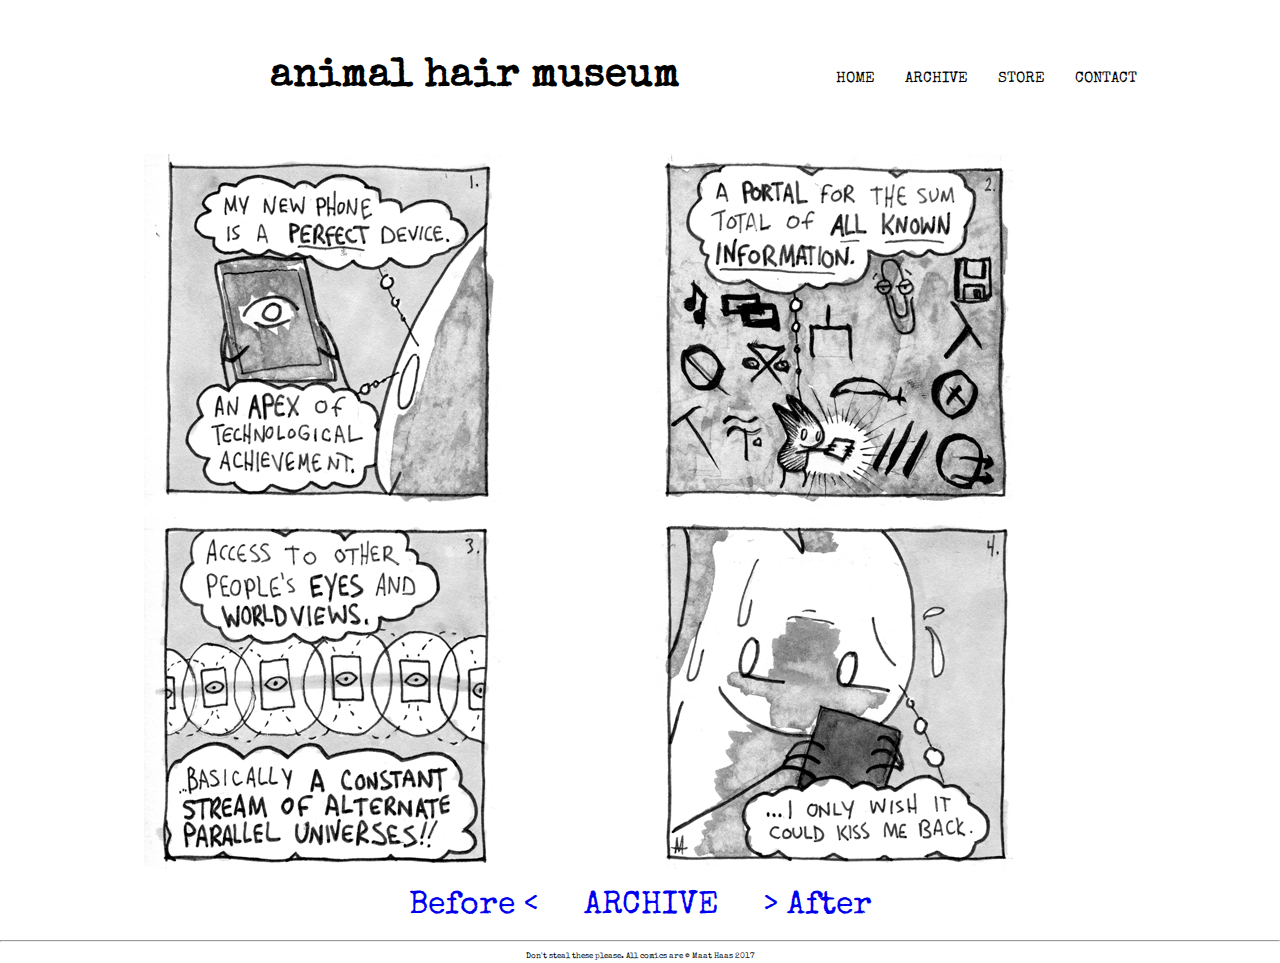
<file: comic/0131/index.html>
<!DOCTYPE html>
<html>
<head>
    <meta charset="UTF-8">
    <title>The Animal Hair Museum's Museum of Animal Hair Museums</title>

<!-- Style Sheet -->
    <link rel = "stylesheet" type = "text/css" href = "../../css/normalize.css">
    <link rel = "stylesheet" type = "text/css" href = "../../css/site.css">
    <link rel = "stylesheet" type = "text/css" href = "../../css/flexbox.css">
    <link rel = "icon" href="../../img/ahmCrown32x32.jpg" sizes="32x32">
    <link rel = "icon" href="../../img/ahmCrown192x192.jpg" sizes="192x192">
    <link rel = "apple-touch-icon-precomposed" href="../../img/ahmCrown180x180.jpg">
<!-- /Style Sheet -->

<!-- Google Fonts -->
    <link href="https://fonts.googleapis.com/css?family=Special+Elite" rel="stylesheet">
<!-- /Google Fonts -->

</head>
<body>

<!-- Header -->
    <header class="main-header">
        <h1 class="name">
            <a href="#" style="color: #000000; text-decoration: none">
                animal hair museum
            </a></h1>
        <ul class="main-nav">
            <li><a href="../../index.html">home</a></li>
            <li><a href="../../archive.html">archive</a></li>
            <li class="dropdown"><a href="javascript:void(0)" class="dropbtn">store</a>
            <div class="dropdown-content">
                <a href="http://ahmcomic.bigcartel.com">Big Cartel</a>
                <a href="https://maathaas.threadless.com">Threadless</a>
            </li>
            <li class="dropdown"><a href="javascript:void(0)" class="dropbtn">contact</a>
            <div class="dropdown-content">
                <a href="https://www.facebook.com/AnimalHairMuseum">Facebook</a>
                <a href="https://www.instagram.com/animalhairmuseum/">Instagram</a>
                <a href="https://animalhairmuseum.tumblr.com">Tumblr</a>
                <a href="mailto:animalhairmuseum@gmail.com">Email</a>
            </li>
            </div>
        </ul>
    </header>
<!-- /Header -->

<!-- Comic -->
<div class="row">
    <div class="primary col">
        <img src="../../img/testCmx/0131/panel1.gif" onclick="openModal();currentSlide(1)" class="hover-shadow">
    </div>
    <div class="secondary col">
        <img src="../../img/testCmx/0131/panel2.gif" onclick="openModal();currentSlide(2)" class="hover-shadow">
    </div>
</div>
<div class="row">
    <div class="primary col">
        <img src="../../img/testCmx/0131/panel3.gif" onclick="openModal();currentSlide(3)" class="hover-shadow">
    </div>
    <div class="secondary col">
        <img src="../../img/testCmx/0131/panel4.gif" onclick="openModal();currentSlide(4)" class="hover-shadow">
    </div>
</div>
<!-- /Comic -->

<!-- Modal -->
<div id="myModal" class="modal">
  <span class="close cursor" onclick="closeModal()">&times;</span>
  <div class="modal-content">

    <div class="mySlides">
      <div class="numbertext">1 / 4</div>
        <img src="../../img/testCmx/0131/panel1.gif">
    </div>

    <div class="mySlides">
      <div class="numbertext">2 / 4</div>
        <img src="../../img/testCmx/0131/panel2.gif">
    </div>

    <div class="mySlides">
      <div class="numbertext">3 / 4</div>
        <img src="../../img/testCmx/0131/panel3.gif">
    </div>

    <div class="mySlides">
      <div class="numbertext">4 / 4</div>
        <img src="../../img/testCmx/0131/panel4.gif">
    </div>

    <a class="prev" onclick="plusSlides(-1)">&#10094;</a>
    <a class="next" onclick="plusSlides(1)">&#10095;</a>

    <div class="column">
      <img class="demo" src="../../img/testCmx/0131/panel1.gif" onclick="currentSlide(1)" alt="panel one">
    </div>

    <div class="column">
      <img class="demo" src="../../img/testCmx/0131/panel2.gif" onclick="currentSlide(2)" alt="panel two">
    </div>

    <div class="column">
      <img class="demo" src="../../img/testCmx/0131/panel3.gif" onclick="currentSlide(3)" alt="panel three">
    </div>

    <div class="column">
      <img class="demo" src="../../img/testCmx/0131/panel4.gif" onclick="currentSlide(4)" alt="panel four">
    </div>
  </div>
</div>

<!-- Navigation -->
<div class="navigation">
    <a href="../../comic/0130/index.html" alt="PREV">  Before &lt; &nbsp; &nbsp;  </a>
    <a href="../../archive.html" alt="ARCHIVE"> ARCHIVE </a>
    <a href="../../comic/0132/index.html" alt="NEXT">  &nbsp; &nbsp; &gt; After  </a>
</div>
<!-- /Navigation -->

<!-- Copyright -->
<hr>
<div class="copyright">
Don't steal these please. All comics are © Maat Haas 2017 
    </div>
<!-- /Copyright -->

<!-- JavaScript -->
<script src="../../js/app.js"></script>
<!-- /JavaScript -->
</body>
</html>
</file>
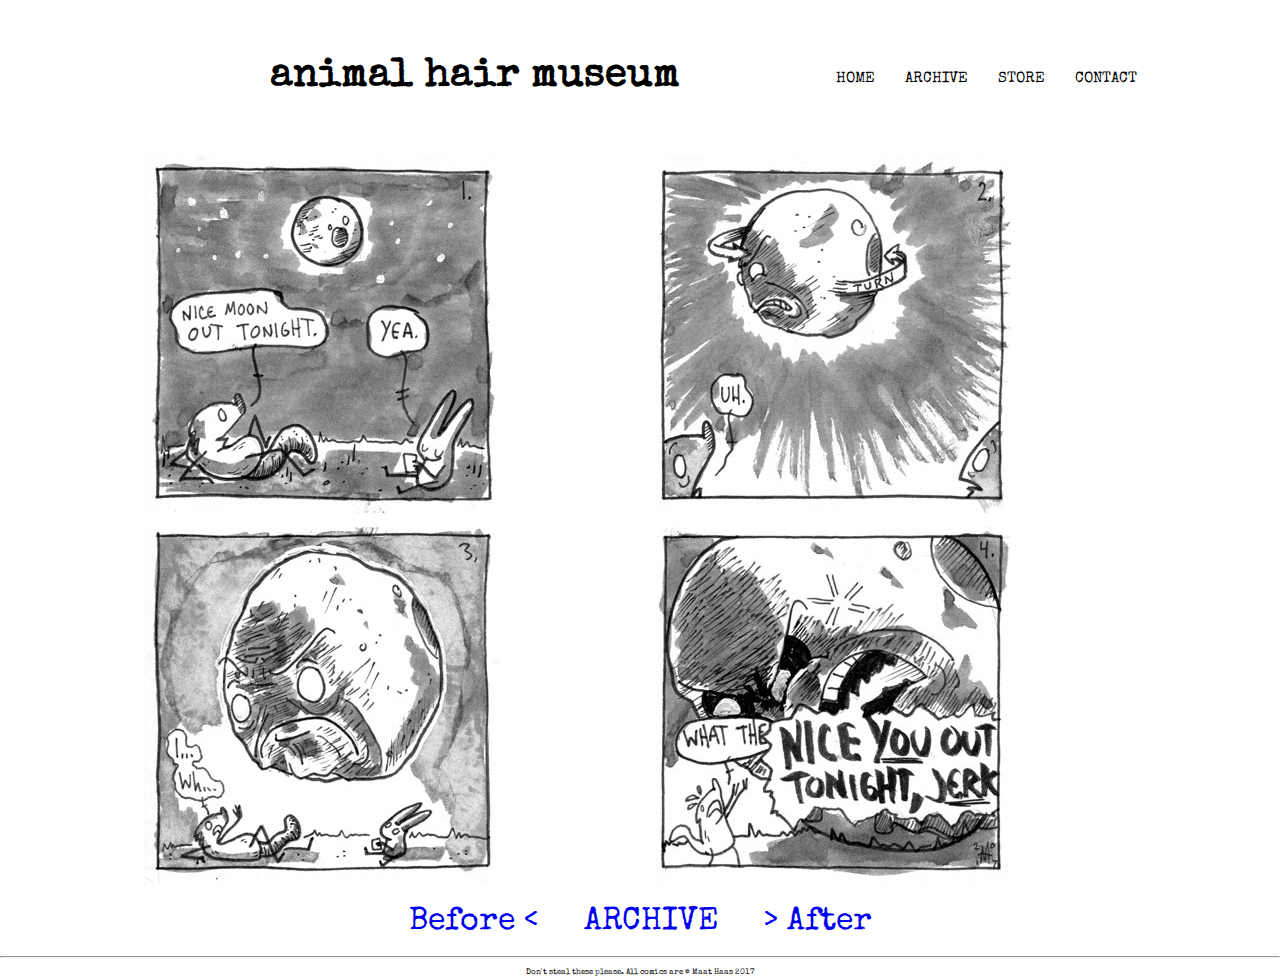
<file: comic/0132/index.html>
<!DOCTYPE html>
<html>
<head>
    <meta charset="UTF-8">
    <title>The Animal Hair Museum's Museum of Animal Hair Museums</title>

<!-- Style Sheet -->
    <link rel = "stylesheet" type = "text/css" href = "../../css/normalize.css">
    <link rel = "stylesheet" type = "text/css" href = "../../css/site.css">
    <link rel = "stylesheet" type = "text/css" href = "../../css/flexbox.css">
    <link rel = "icon" href="../../img/ahmCrown32x32.jpg" sizes="32x32">
    <link rel = "icon" href="../../img/ahmCrown192x192.jpg" sizes="192x192">
    <link rel = "apple-touch-icon-precomposed" href="../../img/ahmCrown180x180.jpg">
<!-- /Style Sheet -->

<!-- Google Fonts -->
    <link href="https://fonts.googleapis.com/css?family=Special+Elite" rel="stylesheet">
<!-- /Google Fonts -->

</head>
<body>

<!-- Header -->
    <header class="main-header">
        <h1 class="name">
            <a href="#" style="color: #000000; text-decoration: none">
                animal hair museum
            </a></h1>
        <ul class="main-nav">
            <li><a href="../../index.html">home</a></li>
            <li><a href="../../archive.html">archive</a></li>
            <li class="dropdown"><a href="javascript:void(0)" class="dropbtn">store</a>
            <div class="dropdown-content">
                <a href="http://ahmcomic.bigcartel.com">Big Cartel</a>
                <a href="https://maathaas.threadless.com">Threadless</a>
            </li>
            <li class="dropdown"><a href="javascript:void(0)" class="dropbtn">contact</a>
            <div class="dropdown-content">
                <a href="https://www.facebook.com/AnimalHairMuseum">Facebook</a>
                <a href="https://www.instagram.com/animalhairmuseum/">Instagram</a>
                <a href="https://animalhairmuseum.tumblr.com">Tumblr</a>
                <a href="mailto:animalhairmuseum@gmail.com">Email</a>
            </li>
            </div>
        </ul>
    </header>
<!-- /Header -->

<!-- Comic -->
<div class="row">
    <div class="primary col">
        <img src="../../img/testCmx/0132/panel1.gif" onclick="openModal();currentSlide(1)" class="hover-shadow">
    </div>
    <div class="secondary col">
        <img src="../../img/testCmx/0132/panel2.gif" onclick="openModal();currentSlide(2)" class="hover-shadow">
    </div>
</div>
<div class="row">
    <div class="primary col">
        <img src="../../img/testCmx/0132/panel3.gif" onclick="openModal();currentSlide(3)" class="hover-shadow">
    </div>
    <div class="secondary col">
        <img src="../../img/testCmx/0132/panel4.gif" onclick="openModal();currentSlide(4)" class="hover-shadow">
    </div>
</div>
<!-- /Comic -->

<!-- Modal -->
<div id="myModal" class="modal">
  <span class="close cursor" onclick="closeModal()">&times;</span>
  <div class="modal-content">

    <div class="mySlides">
      <div class="numbertext">1 / 4</div>
        <img src="../../img/testCmx/0132/panel1.gif">
    </div>

    <div class="mySlides">
      <div class="numbertext">2 / 4</div>
        <img src="../../img/testCmx/0132/panel2.gif">
    </div>

    <div class="mySlides">
      <div class="numbertext">3 / 4</div>
        <img src="../../img/testCmx/0132/panel3.gif">
    </div>

    <div class="mySlides">
      <div class="numbertext">4 / 4</div>
        <img src="../../img/testCmx/0132/panel4.gif">
    </div>

    <a class="prev" onclick="plusSlides(-1)">&#10094;</a>
    <a class="next" onclick="plusSlides(1)">&#10095;</a>

    <div class="column">
      <img class="demo" src="../../img/testCmx/0132/panel1.gif" onclick="currentSlide(1)" alt="panel one">
    </div>

    <div class="column">
      <img class="demo" src="../../img/testCmx/0132/panel2.gif" onclick="currentSlide(2)" alt="panel two">
    </div>

    <div class="column">
      <img class="demo" src="../../img/testCmx/0132/panel3.gif" onclick="currentSlide(3)" alt="panel three">
    </div>

    <div class="column">
      <img class="demo" src="../../img/testCmx/0132/panel4.gif" onclick="currentSlide(4)" alt="panel four">
    </div>
  </div>
</div>

<!-- Navigation -->
<div class="navigation">
    <a href="../../comic/0131/index.html" alt="PREV">  Before &lt; &nbsp; &nbsp;  </a>
    <a href="../../archive.html" alt="ARCHIVE"> ARCHIVE </a>
    <a href="../../comic/0133/index.html" alt="NEXT">  &nbsp; &nbsp; &gt; After  </a>
</div>
<!-- /Navigation -->

<!-- Copyright -->
<hr>
<div class="copyright">
Don't steal these please. All comics are © Maat Haas 2017 
    </div>
<!-- /Copyright -->

<!-- JavaScript -->
<script src="../../js/app.js"></script>
<!-- /JavaScript -->
</body>
</html>
</file>
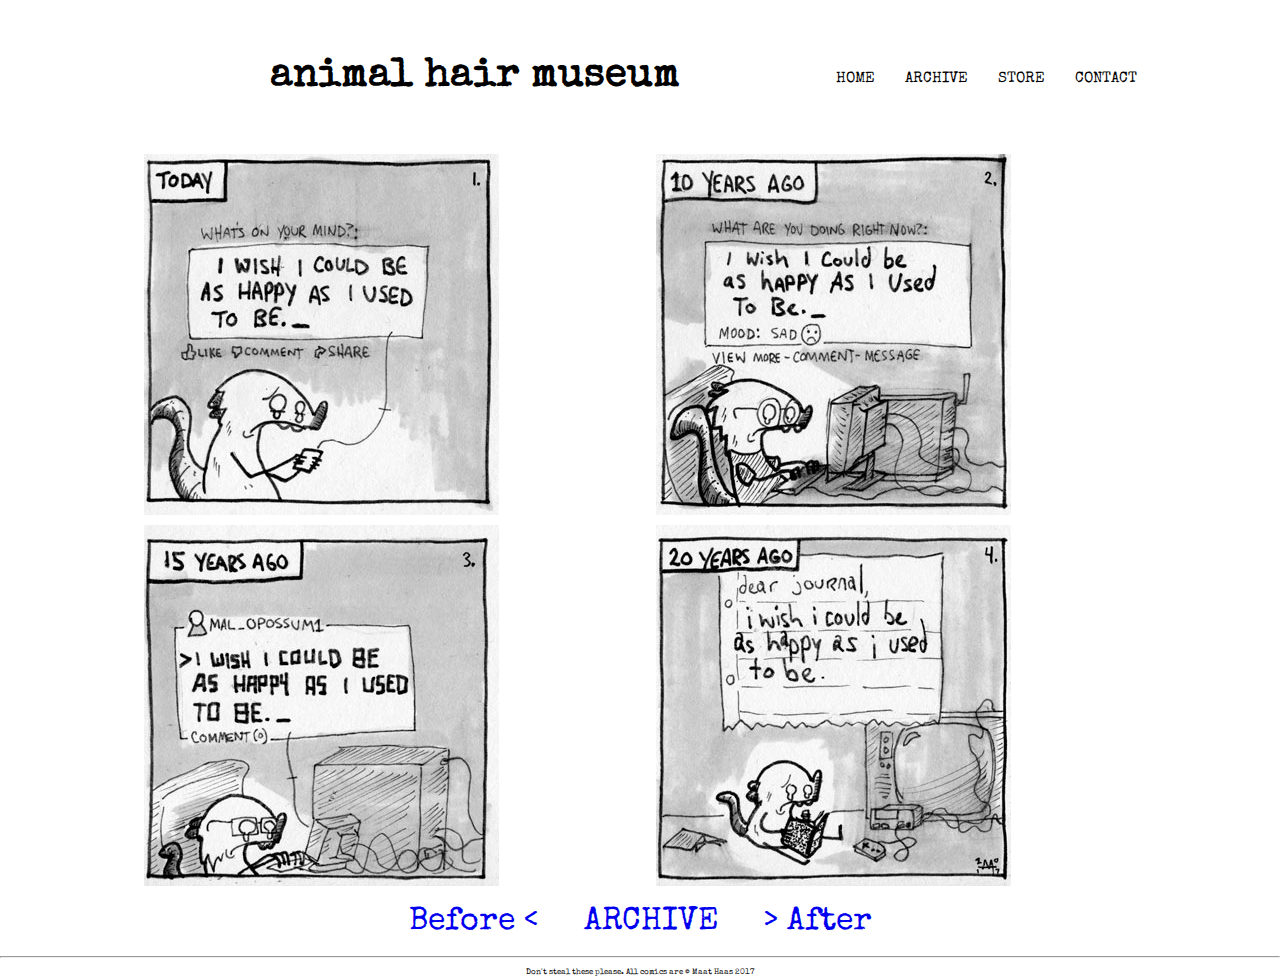
<file: comic/0133/index.html>
<!DOCTYPE html>
<html>
<head>
    <meta charset="UTF-8">
    <title>The Animal Hair Museum's Museum of Animal Hair Museums</title>

<!-- Style Sheet -->
    <link rel = "stylesheet" type = "text/css" href = "../../css/normalize.css">
    <link rel = "stylesheet" type = "text/css" href = "../../css/site.css">
    <link rel = "stylesheet" type = "text/css" href = "../../css/flexbox.css">
    <link rel = "icon" href="../../img/ahmCrown32x32.jpg" sizes="32x32">
    <link rel = "icon" href="../../img/ahmCrown192x192.jpg" sizes="192x192">
    <link rel = "apple-touch-icon-precomposed" href="../../img/ahmCrown180x180.jpg">
<!-- /Style Sheet -->

<!-- Google Fonts -->
    <link href="https://fonts.googleapis.com/css?family=Special+Elite" rel="stylesheet">
<!-- /Google Fonts -->

</head>
<body>

<!-- Header -->
    <header class="main-header">
        <h1 class="name">
            <a href="#" style="color: #000000; text-decoration: none">
                animal hair museum
            </a></h1>
        <ul class="main-nav">
            <li><a href="../../index.html">home</a></li>
            <li><a href="../../archive.html">archive</a></li>
            <li class="dropdown"><a href="javascript:void(0)" class="dropbtn">store</a>
            <div class="dropdown-content">
                <a href="http://ahmcomic.bigcartel.com">Big Cartel</a>
                <a href="https://maathaas.threadless.com">Threadless</a>
            </li>
            <li class="dropdown"><a href="javascript:void(0)" class="dropbtn">contact</a>
            <div class="dropdown-content">
                <a href="https://www.facebook.com/AnimalHairMuseum">Facebook</a>
                <a href="https://www.instagram.com/animalhairmuseum/">Instagram</a>
                <a href="https://animalhairmuseum.tumblr.com">Tumblr</a>
                <a href="mailto:animalhairmuseum@gmail.com">Email</a>
            </li>
            </div>
        </ul>
    </header>
<!-- /Header -->

<!-- Comic -->
<div class="row">
    <div class="primary col">
        <img src="../../img/testCmx/0133/panel1.gif" onclick="openModal();currentSlide(1)" class="hover-shadow">
    </div>
    <div class="secondary col">
        <img src="../../img/testCmx/0133/panel2.gif" onclick="openModal();currentSlide(2)" class="hover-shadow">
    </div>
</div>
<div class="row">
    <div class="primary col">
        <img src="../../img/testCmx/0133/panel3.gif" onclick="openModal();currentSlide(3)" class="hover-shadow">
    </div>
    <div class="secondary col">
        <img src="../../img/testCmx/0133/panel4.gif" onclick="openModal();currentSlide(4)" class="hover-shadow">
    </div>
</div>
<!-- /Comic -->

<!-- Modal -->
<div id="myModal" class="modal">
  <span class="close cursor" onclick="closeModal()">&times;</span>
  <div class="modal-content">

    <div class="mySlides">
      <div class="numbertext">1 / 4</div>
        <img src="../../img/testCmx/0133/panel1.gif">
    </div>

    <div class="mySlides">
      <div class="numbertext">2 / 4</div>
        <img src="../../img/testCmx/0133/panel2.gif">
    </div>

    <div class="mySlides">
      <div class="numbertext">3 / 4</div>
        <img src="../../img/testCmx/0133/panel3.gif">
    </div>

    <div class="mySlides">
      <div class="numbertext">4 / 4</div>
        <img src="../../img/testCmx/0133/panel4.gif">
    </div>

    <a class="prev" onclick="plusSlides(-1)">&#10094;</a>
    <a class="next" onclick="plusSlides(1)">&#10095;</a>

    <div class="column">
      <img class="demo" src="../../img/testCmx/0133/panel1.gif" onclick="currentSlide(1)" alt="panel one">
    </div>

    <div class="column">
      <img class="demo" src="../../img/testCmx/0133/panel2.gif" onclick="currentSlide(2)" alt="panel two">
    </div>

    <div class="column">
      <img class="demo" src="../../img/testCmx/0133/panel3.gif" onclick="currentSlide(3)" alt="panel three">
    </div>

    <div class="column">
      <img class="demo" src="../../img/testCmx/0133/panel4.gif" onclick="currentSlide(4)" alt="panel four">
    </div>
  </div>
</div>

<!-- Navigation -->
<div class="navigation">
    <a href="../../comic/0132/index.html" alt="PREV">  Before &lt; &nbsp; &nbsp;  </a>
    <a href="../../archive.html" alt="ARCHIVE"> ARCHIVE </a>
    <a href="../../comic/0134/index.html" alt="NEXT">  &nbsp; &nbsp; &gt; After  </a>
</div>
<!-- /Navigation -->

<!-- Copyright -->
<hr>
<div class="copyright">
Don't steal these please. All comics are © Maat Haas 2017 
    </div>
<!-- /Copyright -->

<!-- JavaScript -->
<script src="../../js/app.js"></script>
<!-- /JavaScript -->
</body>
</html>
</file>
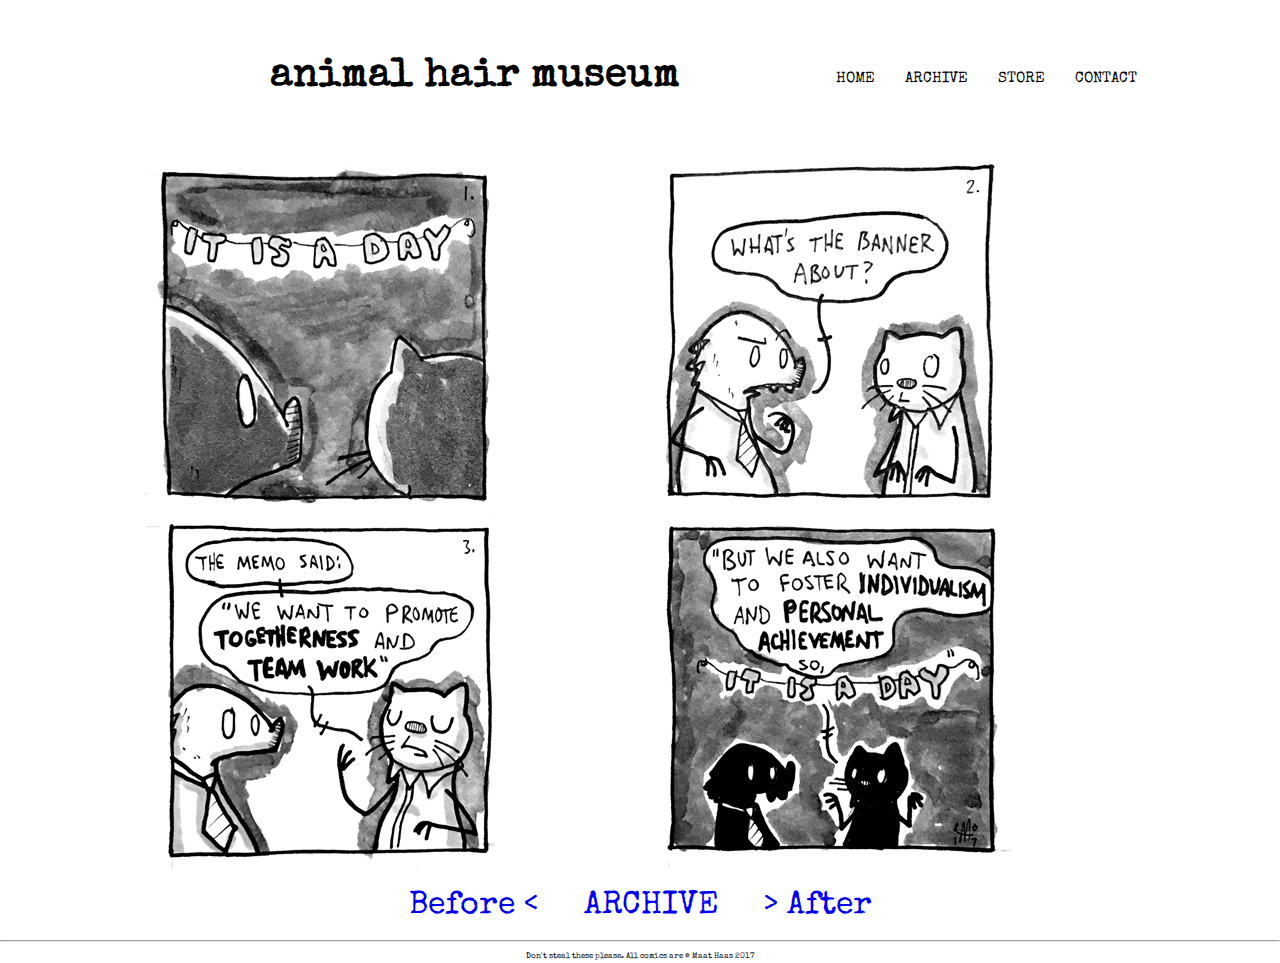
<file: comic/0134/index.html>
<!DOCTYPE html>
<html>
<head>
    <meta charset="UTF-8">
    <title>The Animal Hair Museum's Museum of Animal Hair Museums</title>

<!-- Style Sheet -->
    <link rel = "stylesheet" type = "text/css" href = "../../css/normalize.css">
    <link rel = "stylesheet" type = "text/css" href = "../../css/site.css">
    <link rel = "stylesheet" type = "text/css" href = "../../css/flexbox.css">
    <link rel = "icon" href="../../img/ahmCrown32x32.jpg" sizes="32x32">
    <link rel = "icon" href="../../img/ahmCrown192x192.jpg" sizes="192x192">
    <link rel = "apple-touch-icon-precomposed" href="../../img/ahmCrown180x180.jpg">
<!-- /Style Sheet -->

<!-- Google Fonts -->
    <link href="https://fonts.googleapis.com/css?family=Special+Elite" rel="stylesheet">
<!-- /Google Fonts -->

</head>
<body>

<!-- Header -->
    <header class="main-header">
        <h1 class="name">
            <a href="#" style="color: #000000; text-decoration: none">
                animal hair museum
            </a></h1>
        <ul class="main-nav">
            <li><a href="../../index.html">home</a></li>
            <li><a href="../../archive.html">archive</a></li>
            <li class="dropdown"><a href="javascript:void(0)" class="dropbtn">store</a>
            <div class="dropdown-content">
                <a href="http://ahmcomic.bigcartel.com">Big Cartel</a>
                <a href="https://maathaas.threadless.com">Threadless</a>
            </li>
            <li class="dropdown"><a href="javascript:void(0)" class="dropbtn">contact</a>
            <div class="dropdown-content">
                <a href="https://www.facebook.com/AnimalHairMuseum">Facebook</a>
                <a href="https://www.instagram.com/animalhairmuseum/">Instagram</a>
                <a href="https://animalhairmuseum.tumblr.com">Tumblr</a>
                <a href="mailto:animalhairmuseum@gmail.com">Email</a>
            </li>
            </div>
        </ul>
    </header>
<!-- /Header -->

<!-- Comic -->
<div class="row">
    <div class="primary col">
        <img src="../../img/testCmx/0134/panel1.gif" onclick="openModal();currentSlide(1)" class="hover-shadow">
    </div>
    <div class="secondary col">
        <img src="../../img/testCmx/0134/panel2.gif" onclick="openModal();currentSlide(2)" class="hover-shadow">
    </div>
</div>
<div class="row">
    <div class="primary col">
        <img src="../../img/testCmx/0134/panel3.gif" onclick="openModal();currentSlide(3)" class="hover-shadow">
    </div>
    <div class="secondary col">
        <img src="../../img/testCmx/0134/panel4.gif" onclick="openModal();currentSlide(4)" class="hover-shadow">
    </div>
</div>
<!-- /Comic -->

<!-- Modal -->
<div id="myModal" class="modal">
  <span class="close cursor" onclick="closeModal()">&times;</span>
  <div class="modal-content">

    <div class="mySlides">
      <div class="numbertext">1 / 4</div>
        <img src="../../img/testCmx/0134/panel1.gif">
    </div>

    <div class="mySlides">
      <div class="numbertext">2 / 4</div>
        <img src="../../img/testCmx/0134/panel2.gif">
    </div>

    <div class="mySlides">
      <div class="numbertext">3 / 4</div>
        <img src="../../img/testCmx/0134/panel3.gif">
    </div>

    <div class="mySlides">
      <div class="numbertext">4 / 4</div>
        <img src="../../img/testCmx/0134/panel4.gif">
    </div>

    <a class="prev" onclick="plusSlides(-1)">&#10094;</a>
    <a class="next" onclick="plusSlides(1)">&#10095;</a>

    <div class="column">
      <img class="demo" src="../../img/testCmx/0134/panel1.gif" onclick="currentSlide(1)" alt="panel one">
    </div>

    <div class="column">
      <img class="demo" src="../../img/testCmx/0134/panel2.gif" onclick="currentSlide(2)" alt="panel two">
    </div>

    <div class="column">
      <img class="demo" src="../../img/testCmx/0134/panel3.gif" onclick="currentSlide(3)" alt="panel three">
    </div>

    <div class="column">
      <img class="demo" src="../../img/testCmx/0134/panel4.gif" onclick="currentSlide(4)" alt="panel four">
    </div>
  </div>
</div>

<!-- Navigation -->
<div class="navigation">
    <a href="../../comic/0133/index.html" alt="PREV">  Before &lt; &nbsp; &nbsp;  </a>
    <a href="../../archive.html" alt="ARCHIVE"> ARCHIVE </a>
    <a href="../../comic/0135/index.html" alt="NEXT">  &nbsp; &nbsp; &gt; After  </a>
</div>
<!-- /Navigation -->

<!-- Copyright -->
<hr>
<div class="copyright">
Don't steal these please. All comics are © Maat Haas 2017 
    </div>
<!-- /Copyright -->

<!-- JavaScript -->
<script src="../../js/app.js"></script>
<!-- /JavaScript -->
</body>
</html>
</file>
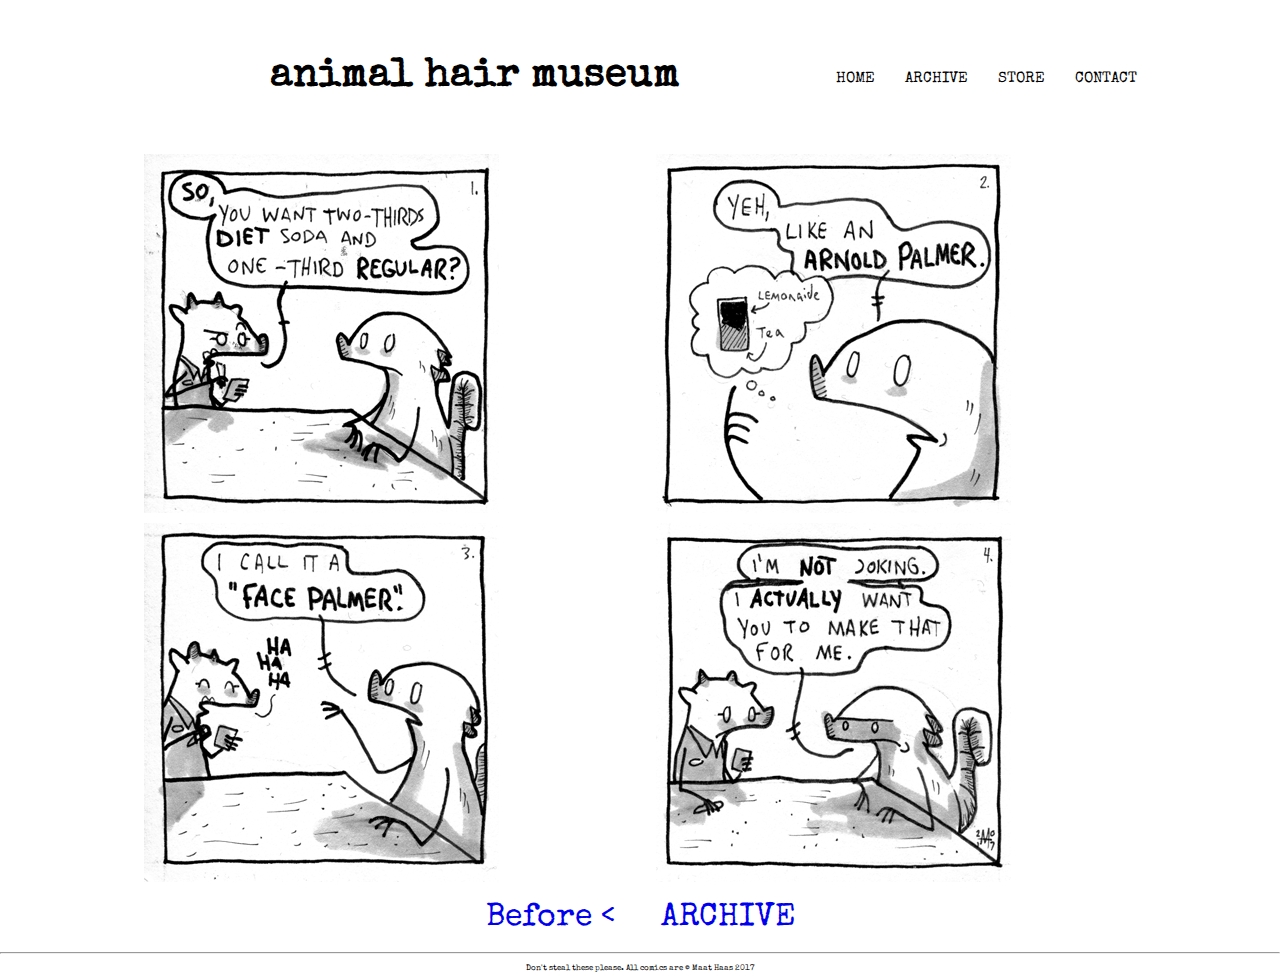
<file: comic/0135/index.html>
<!DOCTYPE html>
<html>
<head>
    <meta charset="UTF-8">
    <title>The Animal Hair Museum's Museum of Animal Hair Museums</title>

<!-- Style Sheet -->
    <link rel = "stylesheet" type = "text/css" href = "../../css/normalize.css">
    <link rel = "stylesheet" type = "text/css" href = "../../css/site.css">
    <link rel = "stylesheet" type = "text/css" href = "../../css/flexbox.css">
    <link rel = "icon" href="../../img/ahmCrown32x32.jpg" sizes="32x32">
    <link rel = "icon" href="../../img/ahmCrown192x192.jpg" sizes="192x192">
    <link rel = "apple-touch-icon-precomposed" href="../../img/ahmCrown180x180.jpg">
<!-- /Style Sheet -->

<!-- Google Fonts -->
    <link href="https://fonts.googleapis.com/css?family=Special+Elite" rel="stylesheet">
<!-- /Google Fonts -->

</head>
<body>

<!-- Header -->
    <header class="main-header">
        <h1 class="name">
            <a href="#" style="color: #000000; text-decoration: none">
                animal hair museum
            </a></h1>
        <ul class="main-nav">
            <li><a href="../../index.html">home</a></li>
            <li><a href="../../archive.html">archive</a></li>
            <li class="dropdown"><a href="javascript:void(0)" class="dropbtn">store</a>
            <div class="dropdown-content">
                <a href="http://ahmcomic.bigcartel.com">Big Cartel</a>
                <a href="https://maathaas.threadless.com">Threadless</a>
            </li>
            <li class="dropdown"><a href="javascript:void(0)" class="dropbtn">contact</a>
            <div class="dropdown-content">
                <a href="https://www.facebook.com/AnimalHairMuseum">Facebook</a>
                <a href="https://www.instagram.com/animalhairmuseum/">Instagram</a>
                <a href="https://animalhairmuseum.tumblr.com">Tumblr</a>
                <a href="mailto:animalhairmuseum@gmail.com">Email</a>
            </li>
            </div>
        </ul>
    </header>
<!-- /Header -->

<!-- Comic -->
<div class="row">
    <div class="primary col">
        <img src="../../img/testCmx/0135/panel1.gif" onclick="openModal();currentSlide(1)" class="hover-shadow">
    </div>
    <div class="secondary col">
        <img src="../../img/testCmx/0135/panel2.gif" onclick="openModal();currentSlide(2)" class="hover-shadow">
    </div>
</div>
<div class="row">
    <div class="primary col">
        <img src="../../img/testCmx/0135/panel3.gif" onclick="openModal();currentSlide(3)" class="hover-shadow">
    </div>
    <div class="secondary col">
        <img src="../../img/testCmx/0135/panel4.gif" onclick="openModal();currentSlide(4)" class="hover-shadow">
    </div>
</div>
<!-- /Comic -->

<!-- Modal -->
<div id="myModal" class="modal">
  <span class="close cursor" onclick="closeModal()">&times;</span>
  <div class="modal-content">

    <div class="mySlides">
      <div class="numbertext">1 / 4</div>
        <img src="../../img/testCmx/0135/panel1.gif">
    </div>

    <div class="mySlides">
      <div class="numbertext">2 / 4</div>
        <img src="../../img/testCmx/0135/panel2.gif">
    </div>

    <div class="mySlides">
      <div class="numbertext">3 / 4</div>
        <img src="../../img/testCmx/0135/panel3.gif">
    </div>

    <div class="mySlides">
      <div class="numbertext">4 / 4</div>
        <img src="../../img/testCmx/0135/panel4.gif">
    </div>

    <a class="prev" onclick="plusSlides(-1)">&#10094;</a>
    <a class="next" onclick="plusSlides(1)">&#10095;</a>

    <div class="column">
      <img class="demo" src="../../img/testCmx/0135/panel1.gif" onclick="currentSlide(1)" alt="panel one">
    </div>

    <div class="column">
      <img class="demo" src="../../img/testCmx/0135/panel2.gif" onclick="currentSlide(2)" alt="panel two">
    </div>

    <div class="column">
      <img class="demo" src="../../img/testCmx/0135/panel3.gif" onclick="currentSlide(3)" alt="panel three">
    </div>

    <div class="column">
      <img class="demo" src="../../img/testCmx/0135/panel4.gif" onclick="currentSlide(4)" alt="panel four">
    </div>
  </div>
</div>

<!-- Navigation -->
<div class="navigation">
    <a href="../../comic/0134/index.html" alt="PREV">  Before &lt; &nbsp; &nbsp;  </a>
    <a href="../../archive.html" alt="ARCHIVE"> ARCHIVE </a>
</div>
<!-- /Navigation -->

<!-- Copyright -->
<hr>
<div class="copyright">
Don't steal these please. All comics are © Maat Haas 2017 
    </div>
<!-- /Copyright -->

<!-- JavaScript -->
<script src="../../js/app.js"></script>
<!-- /JavaScript -->
</body>
</html>
</file>
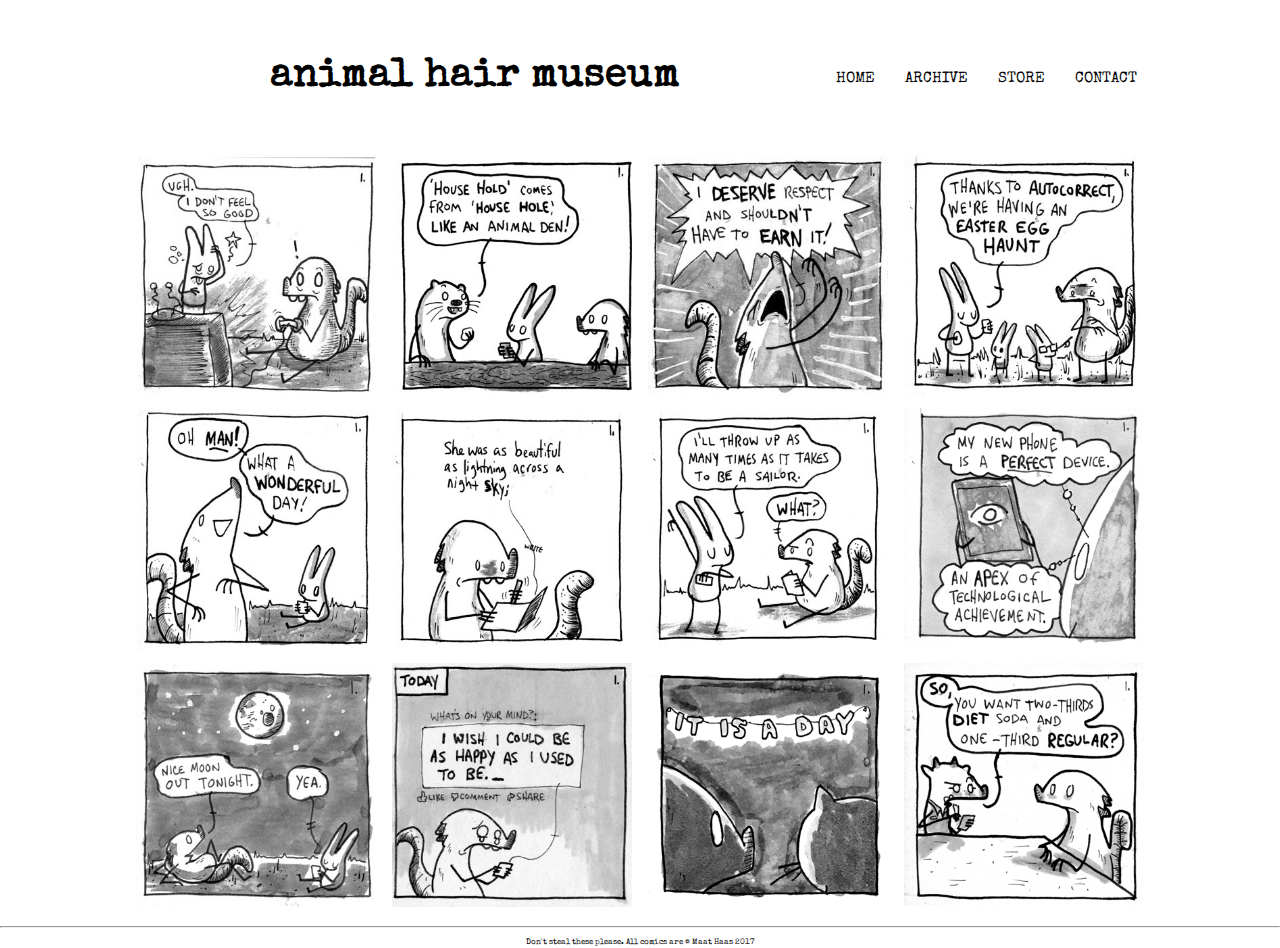
<file: archive.html>
<!DOCTYPE html>
<html>
<head>
    <meta charset="UTF-8">
    <title>The Animal Hair Museum's Museum of Animal Hair Museums</title>

<!-- Style Sheet -->
    <link rel = "stylesheet" type = "text/css" href = "css/normalize.css">
    <link rel = "stylesheet" type = "text/css" href = "css/site.css">
    <link rel = "stylesheet" type = "text/css" href = "css/flexbox.css">
    <link rel = "icon" href="img/ahmCrown32x32.jpg" sizes="32x32">
    <link rel = "icon" href="img/ahmCrown192x192.jpg" sizes="192x192">
    <link rel = "apple-touch-icon-precomposed" href="img/ahmCrown180x180.jpg">
<!-- /Style Sheet -->

<!-- Google Fonts -->
    <link href="https://fonts.googleapis.com/css?family=Special+Elite" rel="stylesheet">
<!-- /Google Fonts -->

</head>
<body>

<!-- Header -->
    <header class="main-header">
        <h1 class="name">
            <a href="#" style="color: #000000; text-decoration: none">
                animal hair museum
            </a></h1>
        <ul class="main-nav">
            <li><a href="index.html">home</a></li>
            <li><a href="archive.html">archive</a></li>
            <li class="dropdown"><a href="javascript:void(0)" class="dropbtn">store</a>
            <div class="dropdown-content">
                <a href="http://ahmcomic.bigcartel.com">Big Cartel</a>
                <a href="https://maathaas.threadless.com">Threadless</a>
            </li>
            <li class="dropdown"><a href="javascript:void(0)" class="dropbtn">contact</a>
            <div class="dropdown-content">
                <a href="https://www.facebook.com/AnimalHairMuseum">Facebook</a>
                <a href="https://www.instagram.com/animalhairmuseum/">Instagram</a>
                <a href="https://animalhairmuseum.tumblr.com">Tumblr</a>
                <a href="mailto:animalhairmuseum@gmail.com">Email</a>
            </li>
            </div>
        </ul>
    </header>
<!-- /Header -->

<!-- Comic -->
<div class="row">
    <div class="column">
        <img src="img/testCmx/0124/panel1.gif" onclick="location.href = 'comic/0124/index.html';" class="hover-shadow"></a>
    </div>
    <div class="column">
        <img src="img/testCmx/0125/panel1.gif" onclick="location.href = 'comic/0125/index.html';" class="hover-shadow">
    </div>
    <div class="column">
        <img src="img/testCmx/0126/panel1.gif" onclick="location.href = 'comic/0126/index.html';" class="hover-shadow">
    </div>
    <div class="column">
        <img src="img/testCmx/0127/panel1.gif" onclick="location.href = 'comic/0127/index.html';" class="hover-shadow">
    </div>
    <div class="column">
        <img src="img/testCmx/0128/panel1.gif" onclick="location.href = 'comic/0128/index.html';" class="hover-shadow">
    </div>
    <div class="column">
        <img src="img/testCmx/0129/panel1.gif" onclick="location.href = 'comic/0129/index.html';" class="hover-shadow">
    </div>
    <div class="column">
        <img src="img/testCmx/0130/panel1.gif" onclick="location.href = 'comic/0130/index.html';" class="hover-shadow">
    </div>
    <div class="column">
        <img src="img/testCmx/0131/panel1.gif" onclick="location.href = 'comic/0131/index.html';" class="hover-shadow">
    </div>
    <div class="column">
        <img src="img/testCmx/0132/panel1.gif" onclick="location.href = 'comic/0132/index.html';" class="hover-shadow">
    </div>
    <div class="column">
        <img src="img/testCmx/0133/panel1.gif" onclick="location.href = 'comic/0133/index.html';" class="hover-shadow">
    </div>
    <div class="column">
        <img src="img/testCmx/0134/panel1.gif" onclick="location.href = 'comic/0134/index.html';" class="hover-shadow">
    </div>
    <div class="column">
        <img src="img/testCmx/0135/panel1.gif" onclick="location.href = 'comic/0135/index.html';" class="hover-shadow">
    </div>
</div>
<!-- /Comic -->

<!-- Copyright -->
<hr>
<div class="copyright">
Don't steal these please. All comics are © Maat Haas 2017 
    </div>
<!-- /Copyright -->

<!-- JavaScript -->
<script src="js/app.js"></script>
<!-- /JavaScript -->
</body>
</html>
</file>
<file: css/site.css>
/* site name at the top of the page */
/** AKA the header i guess **/
.name {
  width: 100%;
  font-size: 2.5rem;
  color: #000000;
  text-decoration: none;
  font-family: 'Special Elite', cursive;
  text-align: center;
  background-color: #ffffff;
}

/* Base */

* {
  box-sizing: border-box;
}

body {
    font-family: 'Special Elite', sans-serif;
    background-color: #ffffff;
    line-height: 1.6;
    margin: 0;
}

ul {
  margin: 0;
  padding: 0;
  list-style: none;
}

/* Store Dropdown */

li c, .dropbtn{
  display: inline-block;
  color: #000000;
  text-align: center;
  padding: 14px 16px;
  text-decoration: none;
}
li d, .dropbtn {
  display: inline-block;
  color: #000000;
  text-align: center;
  padding: 14px 16px;
  text-decoration: none;
}

li c:hover, .dropdown:hover .dropbtn {
  color: #000000;
  background-color: #d4d4d4;
}
li d:hover, .dropdown:hover .dropbtn {
  color:#000000;
  background-color: #d4d4d4;
}

li.dropdown {
  display: inline-block;
}

.dropdown-content {
  display: none;
  position: absolute;
  background-color: #d4d4d4;
  min-width: 160px;
  box-shadow: 0px 8px 16px 0px rgba(0,0,0,0.2);
  z-index: 1;
}

.dropdown-content c {
  color: #000000;
  padding: 12px 16px;
  text-decoration: none;
  display: block;
  text-align: left;
}

.dropdown-content d {
  color: #000000;
  padding: 12px 16px;
  text-decoration: none;
  display: block;
  text-align: left;
}

.dropdown-content c:hover {background-color: #d4d4d4}
.dropdown-content d:hover {background-color: #d4d4d4}

.dropdown:hover .dropdown-content {
  display: block;
}
/* /Store Dropdown */

p {
  font-size: .95em;
  margin-bottom: 1.8em;
}

h2,
h3 {
  margin-top: 0;
}

a {
  text-decoration: none;
}

img {
  max-width: 100%;
}

/* Navigation */

.active {
  color: #d4d4d4;
  background-color: #000000;
}

.main-nav {
  margin-top: 5px;
}

.name a,
.main-nav a {
  text-align: center;
  display: block;
  padding: 10px 15px;
}

.main-nav a {
  font-size: .95em;
  color: #000000;
  text-transform: uppercase;
  font-family: 'Special Elite', sans-serif;
}

.main-nav a:hover {
  color: #d4d4d4;
  background-color: #000000;
}

/* Layout Containers */

.main-header {
  padding-top: .5em;
  padding-bottom: .5em;
}
.banner,
.main-footer {
  text-align: center;
}
.banner {
  color: #000000;
  background: #d4d4d4;
  padding: 3.2em 0;
  margin-bottom: 48px;
}
.col {
  padding-right: 1em;
  padding-left: 1em;
}
.main-footer {
  background: #d4d4d4;
  padding: 2em 0;
  margin-top: 30px;
}

/* Page Elements */

.logo {
  width: 190px;
}
.headline {
  margin-bottom: 0;
}
.feat-img {
  border-radius: 5px;
}

/* Modal Stuff */

.row > .column {
  padding: 0 8px;
}

.row:after {
  content: "";
  display: table;
  clear: both;
}

.column {
  float: left;
  width: 25%;
}

/* The Modal (background) */
.modal {
  display: none;
  position: fixed;
  z-index: 1;
  padding-top: 100px;
  left: 0;
  top: 0;
  width: 100%;
  height: 100%;
  overflow: auto;
  background-color:#000000;
  text-align: center;
}

/* Modal Content */
.modal-content {
  position: absolute;
  top: 50%;
  left: 50%;
  transform: translate(-50%, -50%);
  padding: 0;
  width: 50%;
}

/* The Close Button */
.close {
  color: #d4d4d4;
  position: fixed;
  top: 10px;
  right: 25px;
  font-size: 35px;
  font-weight: bold;
}

.close:hover,
.close:focus {
  color: #999;
  text-decoration: none;
  cursor: pointer;
}

.mySlides {
  display: inline-block;
}

/* Next & previous buttons */
.prev,
.next {
  cursor: pointer;
  position: absolute;
  top: 50%;
  width: auto;
  padding: 16px;
  margin-top: -50px;
  color: #d4d4d4;
  font-weight: bold;
  font-size: 20px;
  transition: 0.6s ease;
  border-radius: 0 3px 3px 0;
  user-select: none;
  -webkit-user-select: none;
}

.prev {
  left: 0;
  border-radius: 3px 0 0 3px;
}

/* Position the "next button" to the right */
.next {
  right: 0;
  border-radius: 3px 0 0 3px;
}

/* On hover, add a black background color with a little bit see-through */
.prev:hover,
.next:hover {
  background-color: rgba(0, 0, 0, 0.8);
}

/* Number text (1/3 etc) */
.numbertext {
  color: #f2f2f2;
  font-size: 12px;
  padding: 8px 12px;
  position: absolute;
  top: 0;
}

img.demo {
  opacity: 0.6;
}

.active,
.demo:hover {
  opacity: 1;
}

img.hover-shadow {
  transition: 0.3s
}

.hover-shadow:hover {
  box-shadow: 0 4px 8px 0 rgba(0, 0, 0, 0.2), 0 6px 20px 0 rgba(0, 0, 0, 0.19)
}

/* Navigation */
.navigation {
  width: 100%;
  font-size: 2rem;
  font-family: 'Special Elite', cursive;
  text-align: center;
  color: #000000;
}


/* Copyright */

.copyright {
  width: 100%;
  font-size: .5rem;
  font-family: 'Special Elite', cursive;
  text-align: center;
  color: #000000;
}

/* Media Queries */

@media (min-width: 769px){
  .main-header,
  .row {
    width: 80%;
    margin: 0 auto;
    max-width: 1150px;
    justify-content: center;
  }
}

@media (max-width: 769px){
  .navigation {
    font-size: 1rem;
  }
}
</file>
<file: css/flexbox.css>
/* Media Queries */

@media (min-width: 769px){
    .main-header,
    .main-nav,
    .row {
        display: flex;
        align-content: center;
        justify-content: center;
    }
    .row{
        flex-flow: row wrap;
        position: relative;
        justify-content:center;
    }
    .main-header {
        flex-direction: column;
        align-items: center;
        justify-content: center;
    }
    .col {
        flex: 2;
        align-content: center;
        justify-content: center;
        
    }
}

@media (min-width: 1025px) {
    .main-header {
        flex-direction: row;
        justify-content: center;
    }

    .col{
        flex-basis: 0;
    }

    .primary {
        flex-grow: 0;
        flex: 2;
    }
}
</file>
